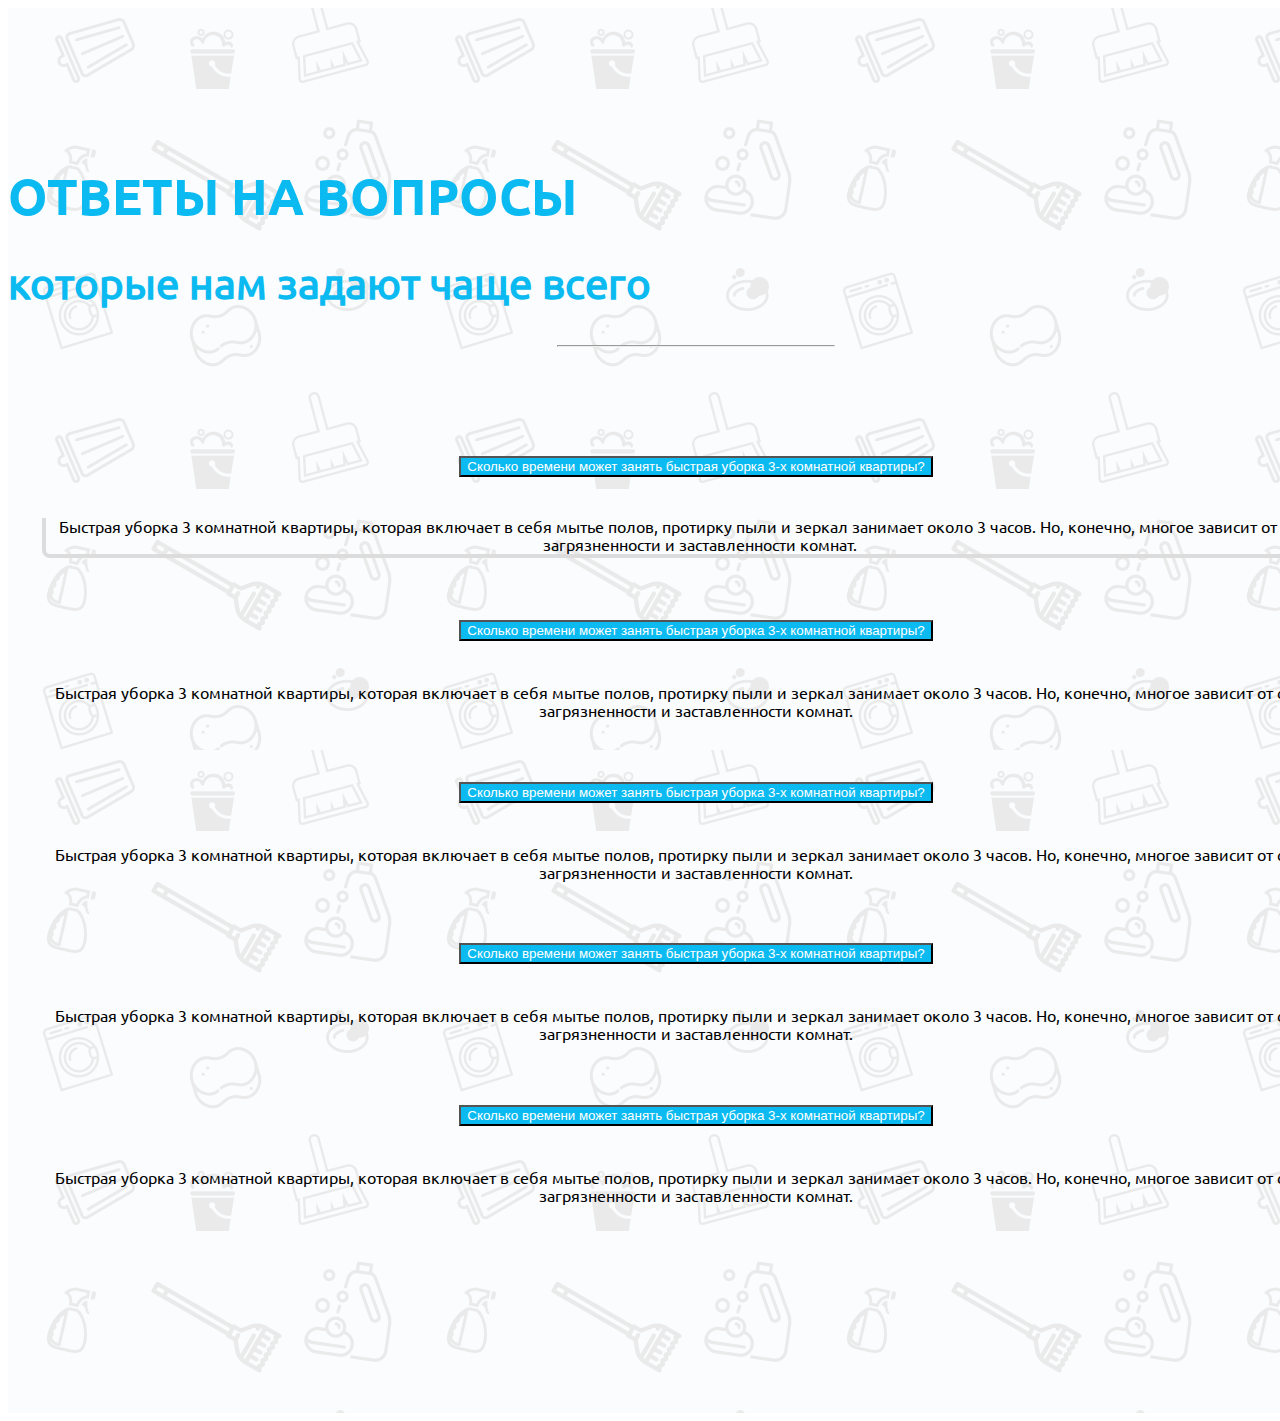
<file: accordeon/index.html>
<!doctype html>
<html lang="en">
  <head>
    <!-- Required meta tags -->
    <meta charset="utf-8">
    <meta name="viewport" content="width=device-width, initial-scale=1, shrink-to-fit=no">

    <!-- Bootstrap CSS -->
    <link rel="stylesheet" href="https://cdn.jsdelivr.net/npm/bootstrap@4.5.3/dist/css/bootstrap.min.css" integrity="sha384-TX8t27EcRE3e/ihU7zmQxVncDAy5uIKz4rEkgIXeMed4M0jlfIDPvg6uqKI2xXr2" crossorigin="anonymous">
    <link rel="stylesheet" href="css/style.css">

    <title>Ответы на вопросы</title>
  </head>
   <body>
    <div class="container">
     <div class="main">
     <h1 class="text-center">ответы на вопросы</h1>
     <h2 class="text-center">которые нам задают чаще всего</h2>
     <hr>
     <div class="accordion" id="accordionExample">
   <div class="card">
     <div class="card-header" id="headingOne">
       <h2 class="mb-0">
         <button class="btn btn-link btn-block text-center" type="button" data-toggle="collapse" data-target="#collapseOne" aria-expanded="true" aria-controls="collapseOne">
           Сколько времени может занять быстрая уборка 3-х комнатной квартиры?
         </button>
       </h2>
     </div>

     <div id="collapseOne" class="collapse show" aria-labelledby="headingOne" data-parent="#accordionExample">
       <div class="card-body text-center">
         Быстрая уборка 3 комнатной квартиры, которая включает в себя мытье полов, протирку пыли и зеркал занимает около 3 часов. Но, конечно, многое зависит от степени загрязненности и заставленности комнат.
       </div>
     </div>
   </div>
   <div class="card">
     <div class="card-header" id="headingTwo">
       <h2 class="mb-0">
         <button class="btn btn-link btn-block text-center collapsed" type="button" data-toggle="collapse" data-target="#collapseTwo" aria-expanded="false" aria-controls="collapseTwo">
           Сколько времени может занять быстрая уборка 3-х комнатной квартиры?
         </button>
       </h2>
     </div>
     <div id="collapseTwo" class="collapse" aria-labelledby="headingTwo" data-parent="#accordionExample">
       <div class="card-body text-center">
        Быстрая уборка 3 комнатной квартиры, которая включает в себя мытье полов, протирку пыли и зеркал занимает около 3 часов. Но, конечно, многое зависит от степени загрязненности и заставленности комнат.
       </div>
     </div>
   </div>
   <div class="card">
     <div class="card-header" id="headingThree">
       <h2 class="mb-0">
         <button class="btn btn-link btn-block text-center collapsed" type="button" data-toggle="collapse" data-target="#collapseThree" aria-expanded="false" aria-controls="collapseThree">
           Сколько времени может занять быстрая уборка 3-х комнатной квартиры?
         </button>
       </h2>
     </div>
     <div id="collapseThree" class="collapse" aria-labelledby="headingThree" data-parent="#accordionExample">
       <div class="card-body text-center">
         Быстрая уборка 3 комнатной квартиры, которая включает в себя мытье полов, протирку пыли и зеркал занимает около 3 часов. Но, конечно, многое зависит от степени загрязненности и заставленности комнат.
       </div>
     </div>
   </div>
   <div class="card">
     <div class="card-header" id="headingFour">
       <h2 class="mb-0">
         <button class="btn btn-link btn-block text-center collapsed" type="button" data-toggle="collapse" data-target="#collapseFour" aria-expanded="false" aria-controls="collapseFour">
           Сколько времени может занять быстрая уборка 3-х комнатной квартиры?
         </button>
       </h2>
     </div>
     <div id="collapseFour" class="collapse" aria-labelledby="headingFour" data-parent="#accordionExample">
       <div class="card-body text-center">
         Быстрая уборка 3 комнатной квартиры, которая включает в себя мытье полов, протирку пыли и зеркал занимает около 3 часов. Но, конечно, многое зависит от степени загрязненности и заставленности комнат.
       </div>
     </div>
   </div>
   <div class="card">
     <div class="card-header" id="headingFive">
       <h2 class="mb-0">
         <button class="btn btn-link btn-block text-center collapsed" type="button" data-toggle="collapse" data-target="#collapseFive" aria-expanded="false" aria-controls="collapseFive">
           Сколько времени может занять быстрая уборка 3-х комнатной квартиры?
         </button>
       </h2>
     </div>
     <div id="collapseFive" class="collapse" aria-labelledby="headingFive" data-parent="#accordionExample">
       <div class="card-body text-center">
         Быстрая уборка 3 комнатной квартиры, которая включает в себя мытье полов, протирку пыли и зеркал занимает около 3 часов. Но, конечно, многое зависит от степени загрязненности и заставленности комнат.
       </div>
     </div>
   </div>
 </div>
     </div>
     </div>

    <!-- Optional JavaScript; choose one of the two! -->

    <!-- Option 1: jQuery and Bootstrap Bundle (includes Popper) -->
    <script src="https://code.jquery.com/jquery-3.5.1.slim.min.js" integrity="sha384-DfXdz2htPH0lsSSs5nCTpuj/zy4C+OGpamoFVy38MVBnE+IbbVYUew+OrCXaRkfj" crossorigin="anonymous"></script>
    <script src="https://cdn.jsdelivr.net/npm/bootstrap@4.5.3/dist/js/bootstrap.bundle.min.js" integrity="sha384-ho+j7jyWK8fNQe+A12Hb8AhRq26LrZ/JpcUGGOn+Y7RsweNrtN/tE3MoK7ZeZDyx" crossorigin="anonymous"></script>

    <!-- Option 2: jQuery, Popper.js, and Bootstrap JS
    <script src="https://code.jquery.com/jquery-3.5.1.slim.min.js" integrity="sha384-DfXdz2htPH0lsSSs5nCTpuj/zy4C+OGpamoFVy38MVBnE+IbbVYUew+OrCXaRkfj" crossorigin="anonymous"></script>
    <script src="https://cdn.jsdelivr.net/npm/popper.js@1.16.1/dist/umd/popper.min.js" integrity="sha384-9/reFTGAW83EW2RDu2S0VKaIzap3H66lZH81PoYlFhbGU+6BZp6G7niu735Sk7lN" crossorigin="anonymous"></script>
    <script src="https://cdn.jsdelivr.net/npm/bootstrap@4.5.3/dist/js/bootstrap.min.js" integrity="sha384-w1Q4orYjBQndcko6MimVbzY0tgp4pWB4lZ7lr30WKz0vr/aWKhXdBNmNb5D92v7s" crossorigin="anonymous"></script>
    -->
  </body>
</html>
</file>
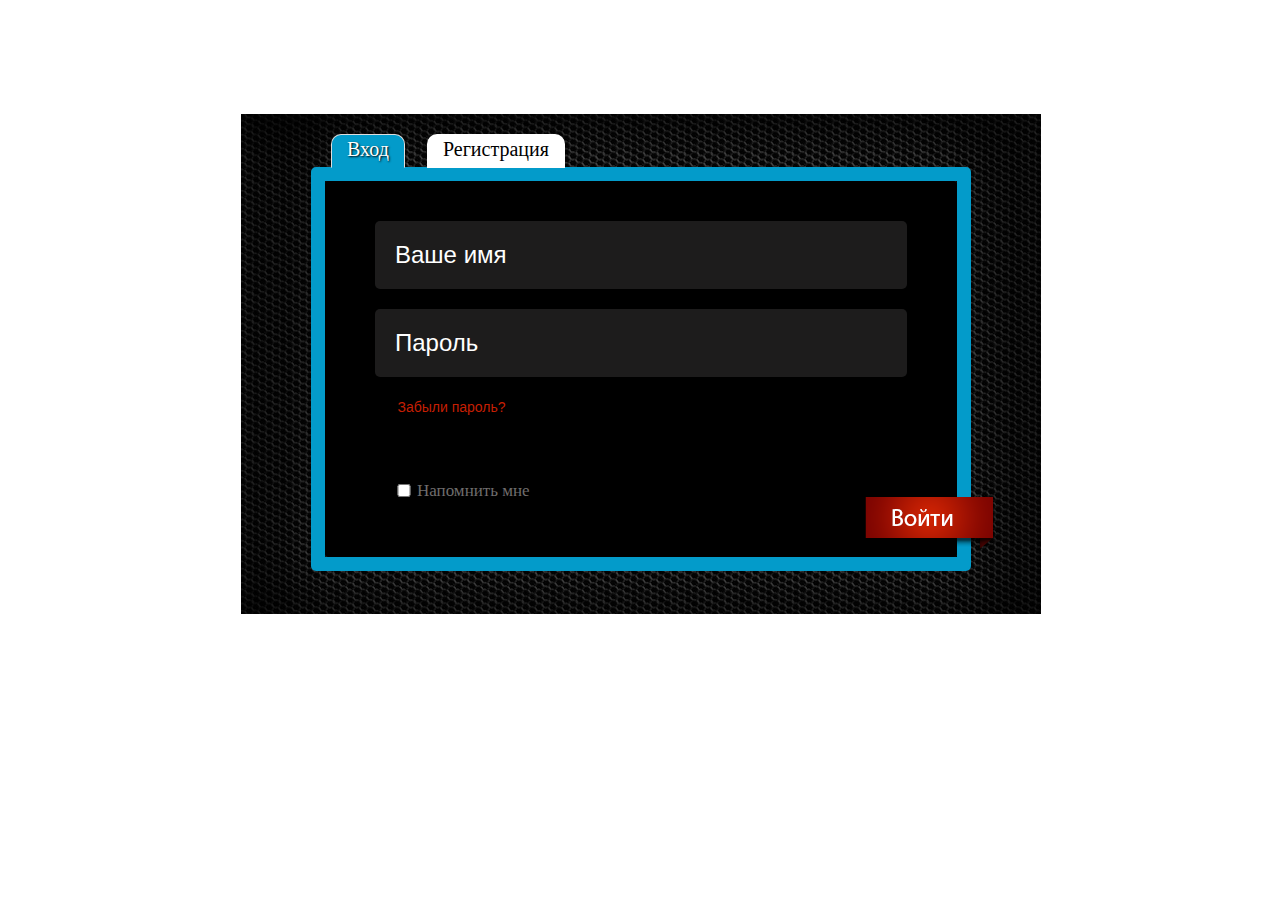
<file: bstab/index.html>
<!DOCTYPE html>
<html lang="ru">
  <head>
    <meta charset="utf-8">
    <meta http-equiv="X-UA-Compatible" content="IE=edge">
    <meta name="viewport" content="width=device-width, initial-scale=1">
    <!-- The above 3 meta tags *must* come first in the head; any other head content must come *after* these tags -->
    <title>Регистрация</title>

    <!-- Bootstrap -->
    <link rel="stylesheet" href="https://maxcdn.bootstrapcdn.com/bootstrap/3.3.7/css/bootstrap.min.css" integrity="sha384-BVYiiSIFeK1dGmJRAkycuHAHRg32OmUcww7on3RYdg4Va+PmSTsz/K68vbdEjh4u" crossorigin="anonymous">
    <link rel="stylesheet" href="https://cdnjs.cloudflare.com/ajax/libs/animate.css/4.1.1/animate.min.css"/>
    <link rel="stylesheet" href="css/style.css">

    <!-- HTML5 shim and Respond.js for IE8 support of HTML5 elements and media queries -->
    <!-- WARNING: Respond.js doesn't work if you view the page via file:// -->
    <!--[if lt IE 9]>
      <script src="https://oss.maxcdn.com/html5shiv/3.7.3/html5shiv.min.js"></script>
      <script src="https://oss.maxcdn.com/respond/1.4.2/respond.min.js"></script>
    <![endif]-->
  </head>
  <body>
        <div class="container">
            <div class="main" >
          <!-- Nav tabs -->
          <ul class="nav nav-tabs" role="tablist">
            <li role="presentation" class="active"><a href="#home" aria-controls="home" role="tab" data-toggle="tab">Вход</a></li>
            <li role="presentation"><a href="#profile" aria-controls="profile" role="tab" data-toggle="tab">Регистрация</a></li>
          </ul>

          <!-- Tab panes -->
          <div class="tab-content">

              <div role="tabpanel" class="tab-pane active" id="home">
                <div class="main-form text-center">
                                <form action="#">
                                    <input class="main-form-input" type="text" placeholder="Ваше имя">
                                    <input class="main-form-input" type="password" placeholder="Пароль">
                                    <a href="#">Забыли пароль?</a>
                                    <input  type="checkbox" name="mem" value="yes">
                                    <p>Напомнить мне</p>
                                    <a class="entry" href="#"><img class="animate__animated animate__heartBeat" src="img/ribbon.png" alt=""></a>
                                </form>

                </div>
              </div>

            <div role="tabpanel" class="tab-pane" id="profile">Lorem ipsum dolor sit amet consectetur adipisicing elit. Fugiat veritatis, sapiente? Ipsam porro iste architecto doloribus ab fugit reiciendis rem, magnam in molestiae, adipisci commodi corrupti sapiente, voluptas aut voluptate accusamus ea tempore? Earum, nobis a, porro repellendus, eos culpa fugit at reiciendis possimus enim, unde qui doloribus assumenda provident!</div>

          </div>
        </div>
    </div>
    <!--Библиотека WOW.js-->
    <script src="js/wow.min.js"></script>
    <script>new WOW().init();</script>
    <!-- jQuery (necessary for Bootstrap's JavaScript plugins) -->
    <script src="https://ajax.googleapis.com/ajax/libs/jquery/1.12.4/jquery.min.js"></script>
    <!-- Include all compiled plugins (below), or include individual files as needed -->
    <script src="https://maxcdn.bootstrapcdn.com/bootstrap/3.3.7/js/bootstrap.min.js" integrity="sha384-Tc5IQib027qvyjSMfHjOMaLkfuWVxZxUPnCJA7l2mCWNIpG9mGCD8wGNIcPD7Txa" crossorigin="anonymous"></script>
  </body>
</html>
</file>
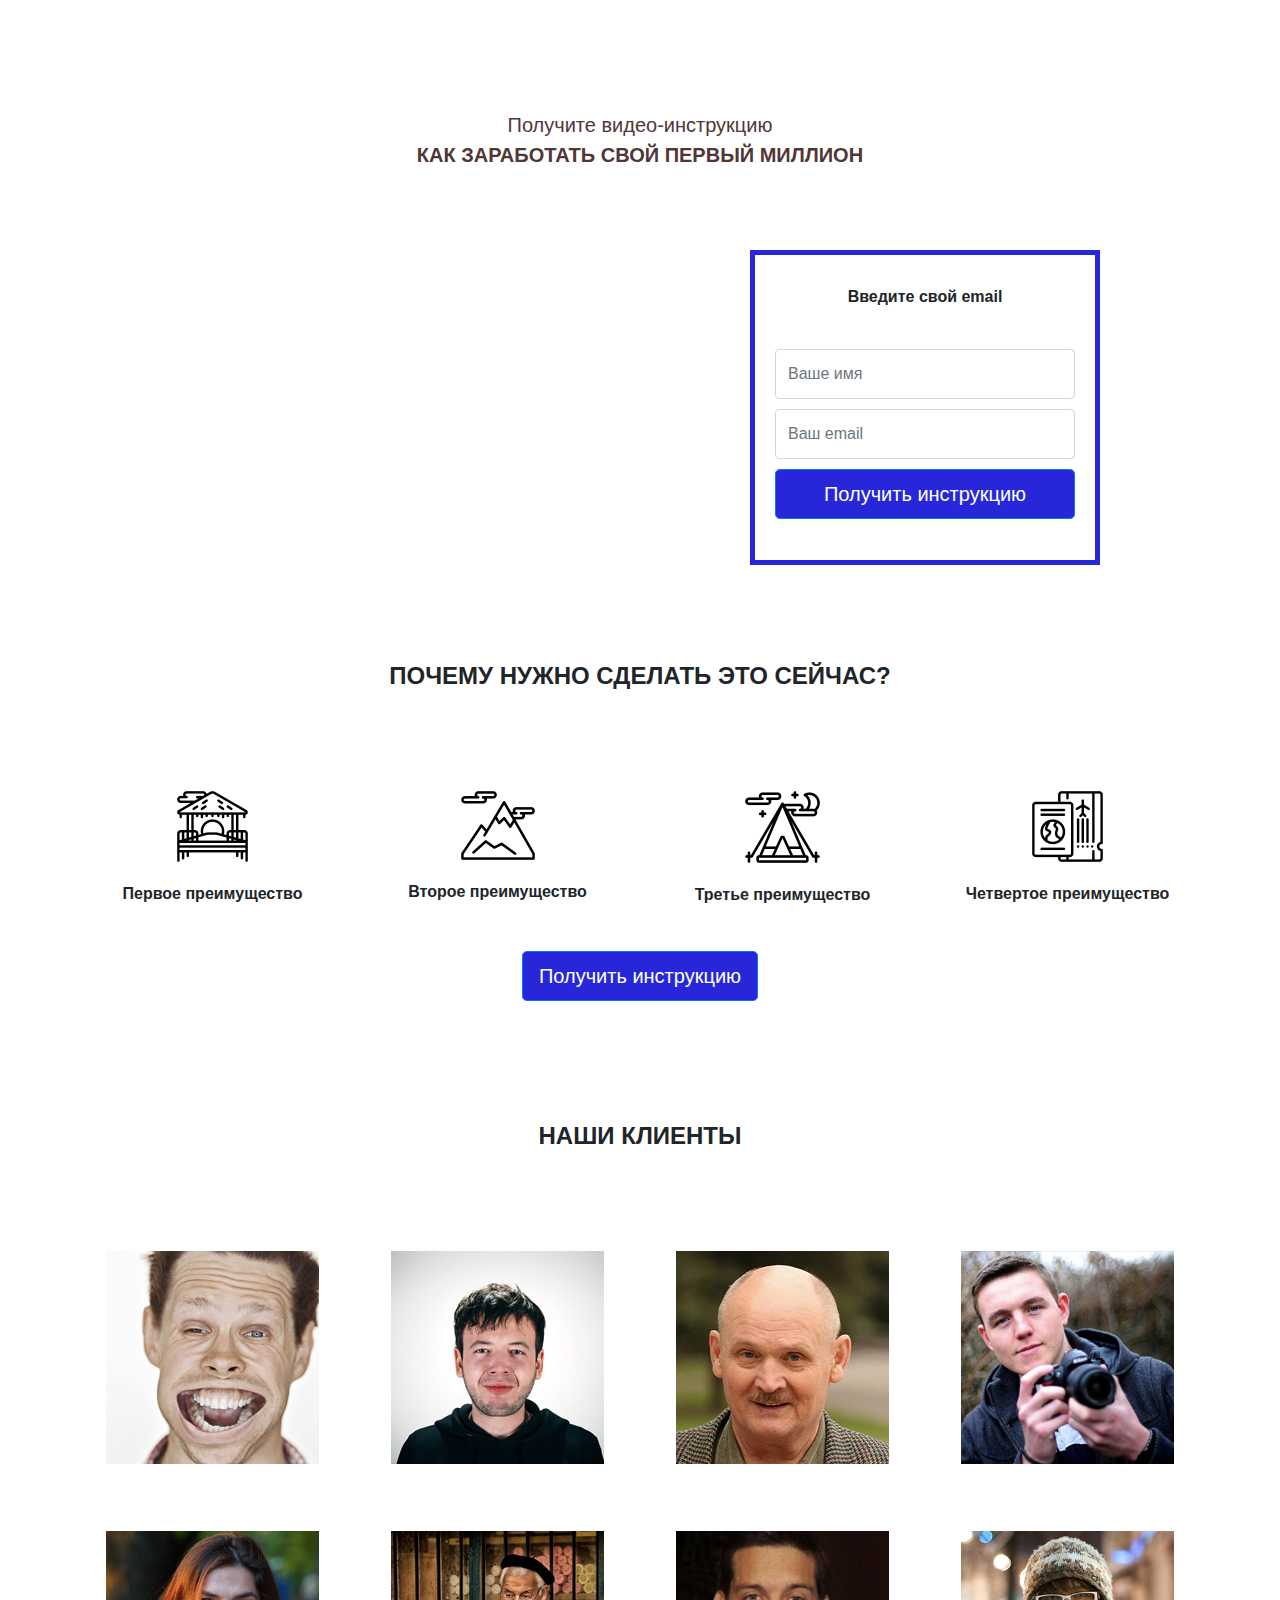
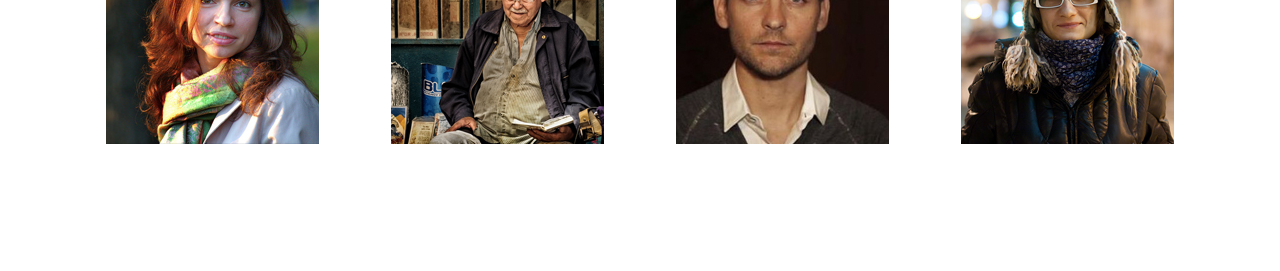
<file: firstsite/index.html>
<!DOCTYPE html>
<html lang="en">
<head>
	<meta charset="UTF-8">
	<meta name="viewport" content="width=device-width, initial-scale=1.0">
	<title>Document</title>
	<link rel="stylesheet" href="css/bootstrap.css">
	<link rel="stylesheet" href="css/style.css">
</head>
<body>
<div class="section">
	<div class="container">
		<!-- Firsr row header -->
		<div class="row">
					<div class="col-lg-6 offset-lg-3">
							<h1 class="header text-center">
							<span>Получите видео-инструкцию</span>
							<strong class="text-uppercase">Как заработать свой первый миллион</strong>
							</h1>
						</div>
					</div>
		
		<div class="row">
			<div class="col-lg-6 offset-lg-1 col-md8 offset-md-2">
				<div class="video">
					<iframe width="100%" height="315" src="https://www.youtube.com/embed/Q3qLA1GT6tA" frameborder="0" allow="accelerometer; autoplay; clipboard-write; encrypted-media; gyroscope; picture-in-picture" allowfullscreen></iframe>
				</div>
			</div>
			<div class="col-lg-4 offset-lg-0 col-md-8 offset-md-2 col-md-6">
				<div class="form">
					<p class="form-header text-center">Введите свой email</p>
					<form action="#">
						<input type="text" class="form-control input-lg" placeholder="Ваше имя">
						<input type="email" class="form-control input-lg" id="exampleInputEmail1" aria-describedby="emailHelp" placeholder="Ваш email">
						<button class="btn btn-primary btn-block btn-lg form-btn">Получить инструкцию</button>
					</form>
				</div>
			</div>
		</div>
	</div>
	</div>

	<div class="section">
		<div class="container">
			<div class="row">
			<div class="col-lg-12 col-xs-12 col-cm-12">
				<h2 class="section-header text-uppercase text-center">Почему нужно сделать это сейчас?</h2>
			</div>
		</div>
		<!-- feature -->
		<div class="feature text-center">
			<div class="row">
			<div class="col-lg-3 col-md-6">
					<div class="feature-box">
						<img src="img/01.png" alt="Первое преимущество">
						<p>Первое преимущество</p>
					</div>
				</div>
				<div class="col-lg-3 col-md-6">
					<div class="feature-box">
						<img src="img/02.png" alt="Второе преимущество">
						<p>Второе преимущество</p>
					</div>
				</div>
				<div class="col-lg-3 col-md-6">
					<div class="feature-box">
						<img src="img/03.png" alt="Третье преимущество">
						<p>Третье преимущество</p>
					</div>
				</div>
				<div class="col-lg-3 col-md-6">
					<div class="feature-box">
						<img src="img/04.png" alt="Четвертое преимущество">
						<p>Четвертое преимущество</p>
					</div>
				</div>	
			</div>
			<button class="btn btn-primary  btn-lg form-btn center-block">Получить инструкцию</button>
		</div>
		</div>
	</div>


<div class="clients">
<div class="section">
		<div class="container">
			<div class="row">
			<div class="col-lg-12 col-xs-12 col-cm-12">
				<h2 class="section-header text-uppercase text-center">Наши клиенты</h2>
			</div>
		</div>
		<!-- clients -->
		<div class="feature text-center">
			<div class="row">
			<div class="col-lg-3 col-md-6">
					<div class="feature-box">
						<img src="img/1.jpg" alt="Первый">
					</div>

				</div>
				<div class="col-lg-3 col-md-6">
					<div class="feature-box">
						<img src="img/2.jpg" alt="Второй">
					</div>

				</div>
				<div class="col-lg-3 col-md-6">
					<div class="feature-box">
						<img src="img/3.jpg" alt="Третий">	
					</div>

				</div>
				<div class="col-lg-3 col-md-6">
					<div class="feature-box">
						<img src="img/4.jpg" alt="Четвертый">	
					</div>
				</div>	
			</div>
			
		</div>
		</div>
	</div>

	<div class="section">
		<div class="container">

		<!-- clients2 -->
		<div class="feature text-center">
			<div class="row">
			<div class="col-lg-3 col-md-6">
					<div class="feature-box">
						<img src="img/5.jpg" alt="Пятый">
					</div>
					
				</div>
				<div class="col-lg-3 col-md-6">
					<div class="feature-box">
						<img src="img/6.jpg" alt="Шестой">
					</div>

				</div>
				<div class="col-lg-3 col-md-6">
					<div class="feature-box">
						<img src="img/7.jpg" alt="Седьмой">	
					</div>

				</div>
				<div class="col-lg-3 col-md-6">
					<div class="feature-box">
						<img src="img/8.jpg" alt="Восьмой">	
					</div>
				</div>	
			</div>
			
		</div>
		</div>
	</div>
	</div>


<div class="footer"></div>

</body>
</html>
</file>
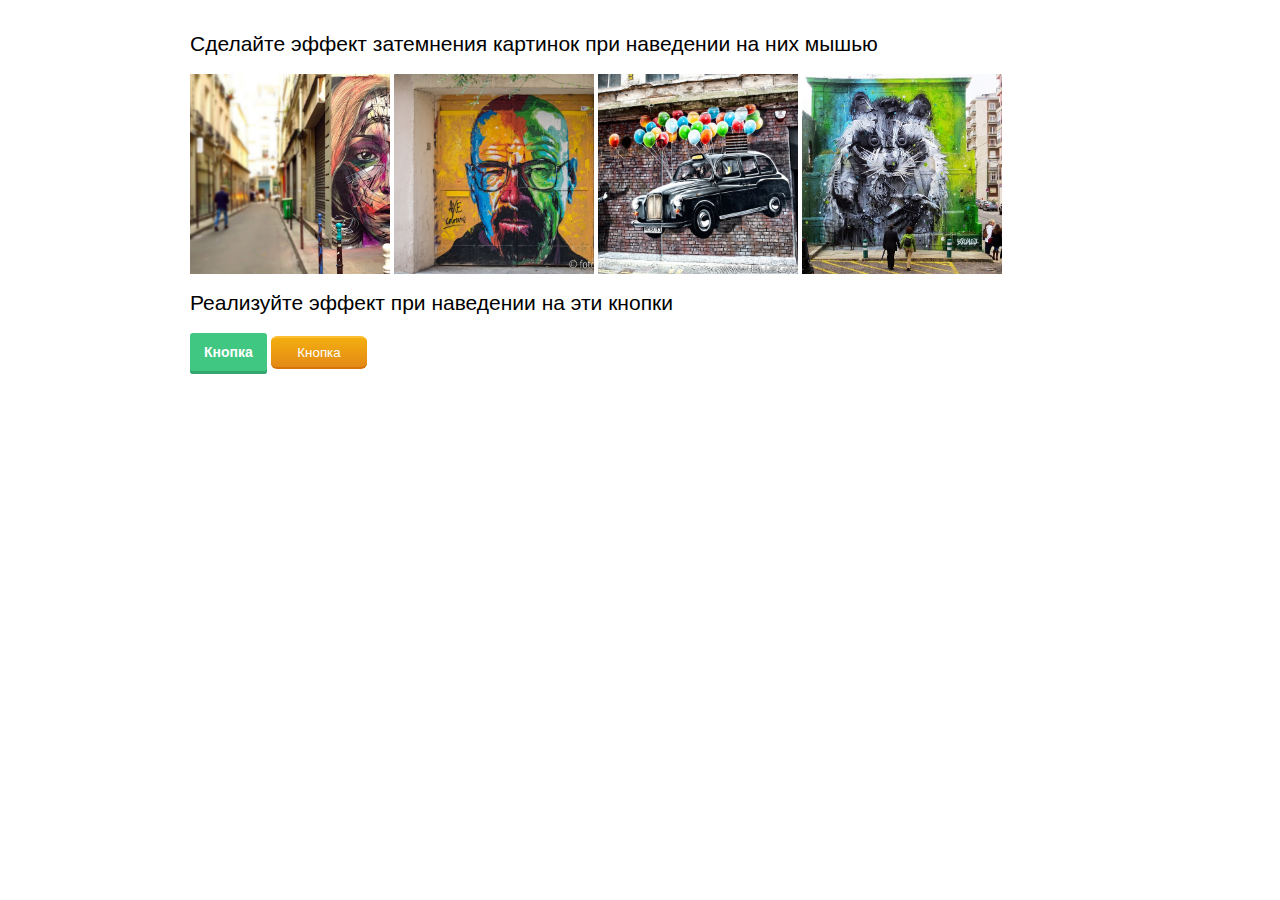
<file: hover/index.html>
<!DOCTYPE html>
<html lang="en">
<head>
	<meta charset="UTF-8">
	<title>Задание к 15 уроку</title>
	<link rel="stylesheet" href="css/style.css">
</head>
<body>
		
		<div class="container">

			<section id="one">
				<h2>Сделайте эффект затемнения картинок при наведении на них мышью</h2>
				<div class="image image-one"></div>
				<div class="image image-two"></div>
				<div class="image image-three"></div>
				<div class="image image-four"></div>
			</section>	

			<section id="two">
				<h2>Реализуйте эффект при наведении на эти кнопки</h2>
				<button class="button button-one">Кнопка</button>
				<button class="button button-two">Кнопка</button>
			</section>
			
		</div>

</body>
</html>
</file>
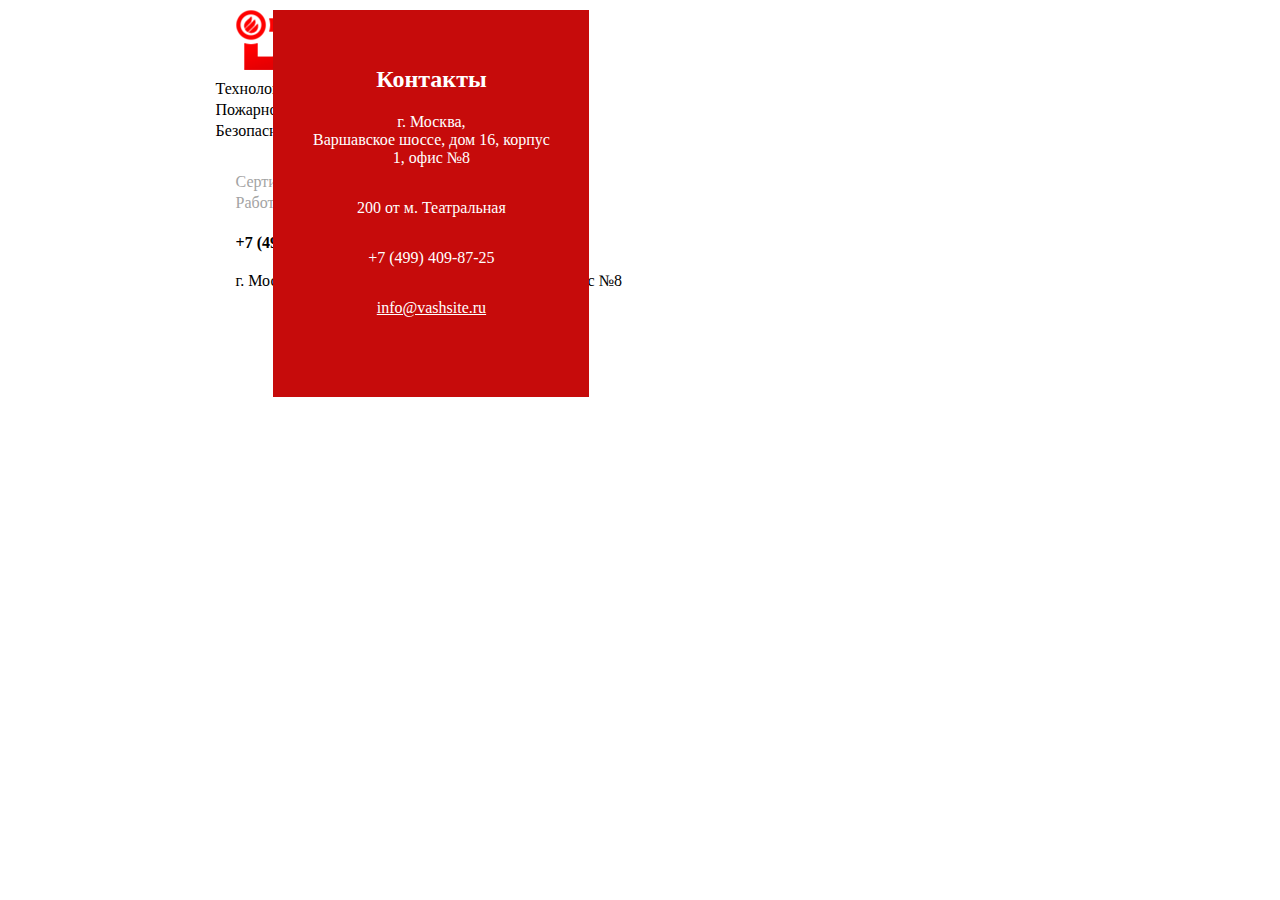
<file: map22/index.html>
<!doctype html>
<html lang="en">
  <head>
    <!-- Required meta tags -->
    <meta charset="utf-8">
    <meta name="viewport" content="width=device-width, initial-scale=1, shrink-to-fit=no">

    <!-- Bootstrap CSS -->
    <link rel="stylesheet" href="https://cdn.jsdelivr.net/npm/bootstrap@4.5.3/dist/css/bootstrap.min.css" integrity="sha384-TX8t27EcRE3e/ihU7zmQxVncDAy5uIKz4rEkgIXeMed4M0jlfIDPvg6uqKI2xXr2" crossorigin="anonymous">
    <link rel="stylesheet" href="css/style.css">

    <title>Map</title>
    <script src="https://api-maps.yandex.ru/2.1/?apikey=9e518aa1-c0e5-4360-92e3-f706c3b4b36b&lang=ru_RU" type="text/javascript"></script>
  </head>
  <body>
    <section class="map">
        <script type="text/javascript" charset="utf-8" async src="https://api-maps.yandex.ru/services/constructor/1.0/js/?um=constructor%3A0b83df8cd19fc3e72d4d8e77d99e0d4e8a24ccc2f4d3621a287626b71ba04696&amp;width=100%&amp;height=430&amp;lang=ru_RU&amp;scroll=false"></script>

        <div class="contacts">
                <h2>Контакты</h2>
                <p>г. Москва,<br>Варшавское шоссе, дом 16, корпус 1, офис №8</p>
                <p>200 от м. Театральная</p>
                <p>+7 (499) 409-87-25</p>
                <a href="#" type="email">info@vashsite.ru</a>
        </div>
        
    	
    </section>
    <footer>
        <div class="container">
            <div class="row">
                <div class="col-md-1">
                    <img src="img/logo.png" alt="">
                </div>
                <div class="col-md-1 first">
                    <p>Технологии <br>Пожарной<br> Безопасности</p>
                </div>
                <div class="col-md-4 col-md-offset-1 second  text-center">
                    <p>Сертификация пожарной безопасности</p>
                    <p>Работаем по России и странам СНГ</p>
                </div>
                <div class="col-md-3 col-md-offset-1 text-right third">
                    <h4>+7 (499) 409-87-25 </h4>
                    <p>г. Москва, Варшавское шоссе,дом 16, корпус 1, офис №8</p>
                </div>
            </div>
        </div>
    </footer>

    <!-- Optional JavaScript; choose one of the two! -->

    <!-- Option 1: jQuery and Bootstrap Bundle (includes Popper) -->
    <script src="https://code.jquery.com/jquery-3.5.1.slim.min.js" integrity="sha384-DfXdz2htPH0lsSSs5nCTpuj/zy4C+OGpamoFVy38MVBnE+IbbVYUew+OrCXaRkfj" crossorigin="anonymous"></script>
    <script src="https://cdn.jsdelivr.net/npm/bootstrap@4.5.3/dist/js/bootstrap.bundle.min.js" integrity="sha384-ho+j7jyWK8fNQe+A12Hb8AhRq26LrZ/JpcUGGOn+Y7RsweNrtN/tE3MoK7ZeZDyx" crossorigin="anonymous"></script>

    <!-- Option 2: jQuery, Popper.js, and Bootstrap JS
    <script src="https://code.jquery.com/jquery-3.5.1.slim.min.js" integrity="sha384-DfXdz2htPH0lsSSs5nCTpuj/zy4C+OGpamoFVy38MVBnE+IbbVYUew+OrCXaRkfj" crossorigin="anonymous"></script>
    <script src="https://cdn.jsdelivr.net/npm/popper.js@1.16.1/dist/umd/popper.min.js" integrity="sha384-9/reFTGAW83EW2RDu2S0VKaIzap3H66lZH81PoYlFhbGU+6BZp6G7niu735Sk7lN" crossorigin="anonymous"></script>
    <script src="https://cdn.jsdelivr.net/npm/bootstrap@4.5.3/dist/js/bootstrap.min.js" integrity="sha384-w1Q4orYjBQndcko6MimVbzY0tgp4pWB4lZ7lr30WKz0vr/aWKhXdBNmNb5D92v7s" crossorigin="anonymous"></script>
    -->
  </body>
</html>
</file>
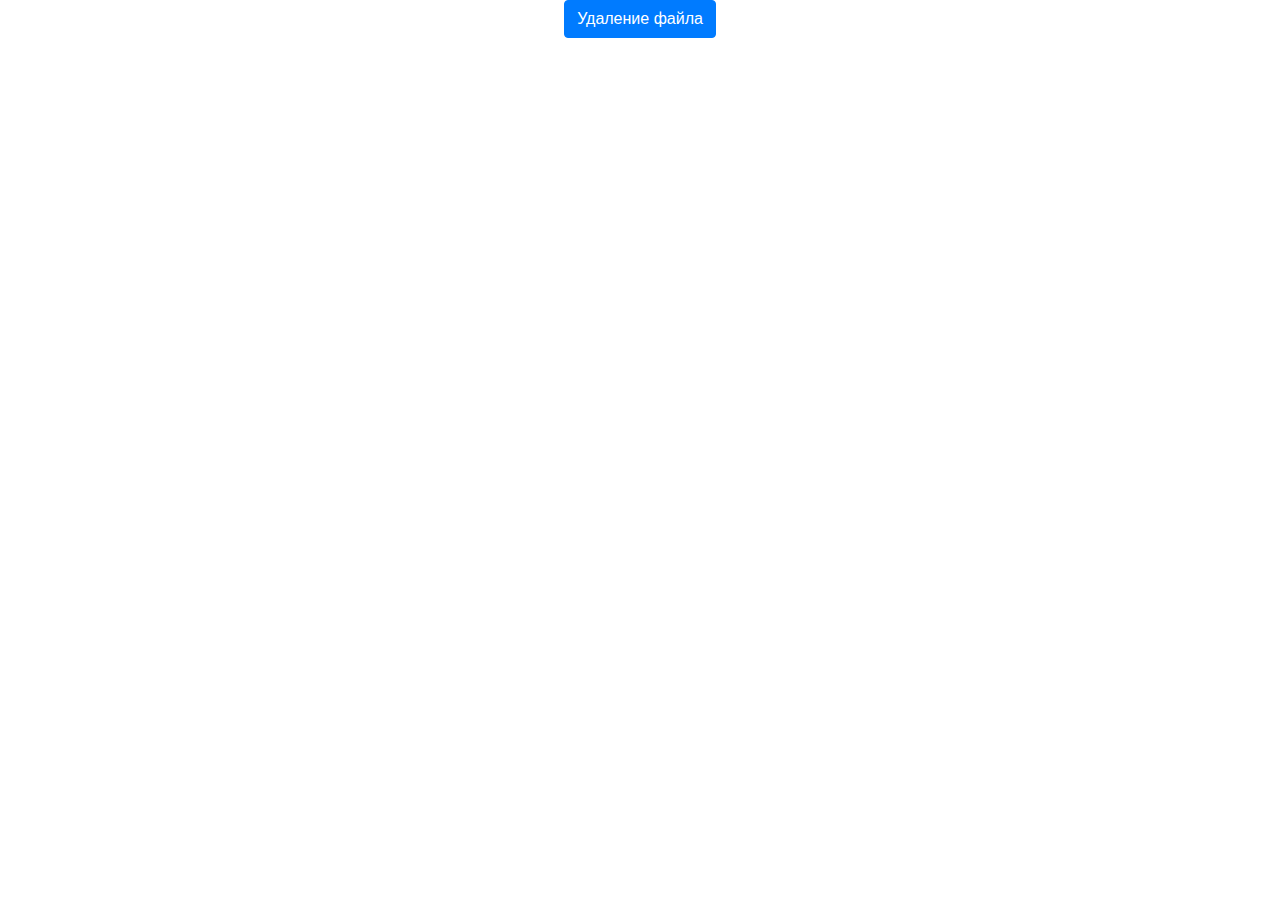
<file: modalwindow/index.html>
<!DOCTYPE html>
<html lang="en">
<head>
	<meta charset="UTF-8">
	<meta name="viewport" content="width=device-width, initial-scale=1.0">
	<title>Modal</title>
	<link rel="stylesheet" href="https://stackpath.bootstrapcdn.com/bootstrap/4.5.2/css/bootstrap.min.css">
	<link rel="stylesheet" href="css/style.css">
</head>
<body>
	<div class="start">
		<button type="button" class="btn btn-primary" data-toggle="modal" data-target="#my-modal">
		  Удаление файла
		</button>
	</div>
	

<div class="modal" id="my-modal">

  <div class="modal-dialog">

    <div class="modal-content">

      <div class="modal-header">

        <h2 class="modal-title">Удаление файла</h2>
        <button type="button" class="close" data-dismiss="modal" aria-label="Close">
          <span aria-hidden="true">&times;</span>
        </button>
      </div>

      <div class="modal-body">
        <h3>Вы действительно хотитие удалить файл?</h3>
      </div>

      <div class="modal-footer">
        <button type="button" class="btn btn-secondary" data-dismiss="modal">Да</button>
        <button type="button" class="btn btn-primary">Нет</button>
      </div>

    </div>
  </div>
</div>

<script src="https://code.jquery.com/jquery-1.12.4.min.js"></script>
<script src="https://stackpath.bootstrapcdn.com/bootstrap/4.5.2/js/bootstrap.min.js"></script>
</body>
</html>
</file>
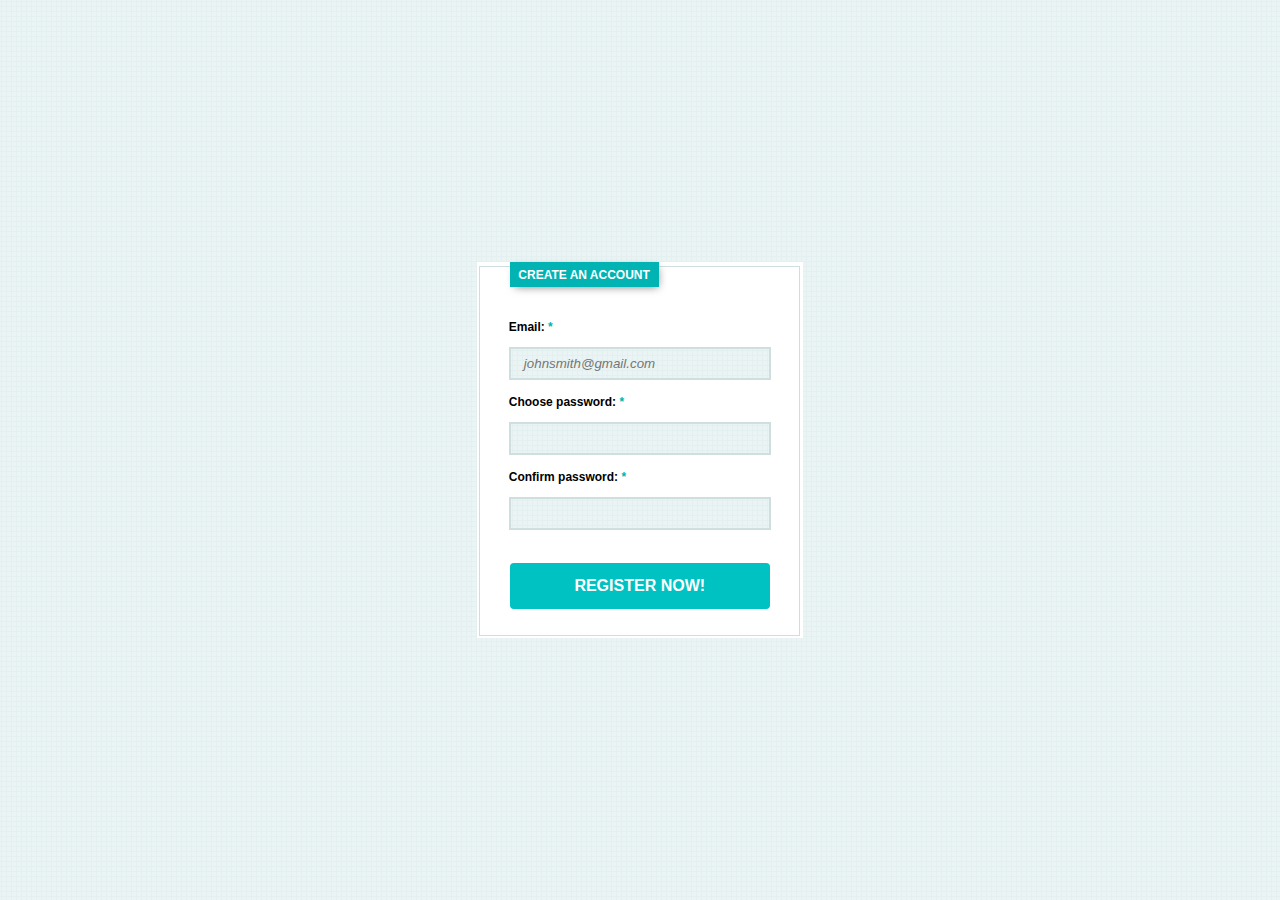
<file: PerfectPixel/index.html>
<!DOCTYPE html>
<html lang="en">
<head>
	<meta charset="UTF-8">
	<meta name="viewport" content="width=device-width, initial-scale=1.0">
	<title>Document</title>
	<link rel="stylesheet" href="style.css">
</head>
<body>

	<div class="form">
		
		<form action="#">
					<div class = "main">
					<button class="top">create an account</button>
					<p>Email:<span> *</span></p>
					<input type="email" placeholder="   johnsmith@gmail.com">
					<p>Choose password:<span> *</span></p>
					<input type="text">
					<p>Confirm password:<span> *</span></p>
					<input type="text">
					<button class="bottom">register now!</button>
				</div>
		</form>

	</div>
</body>
</html>
</file>
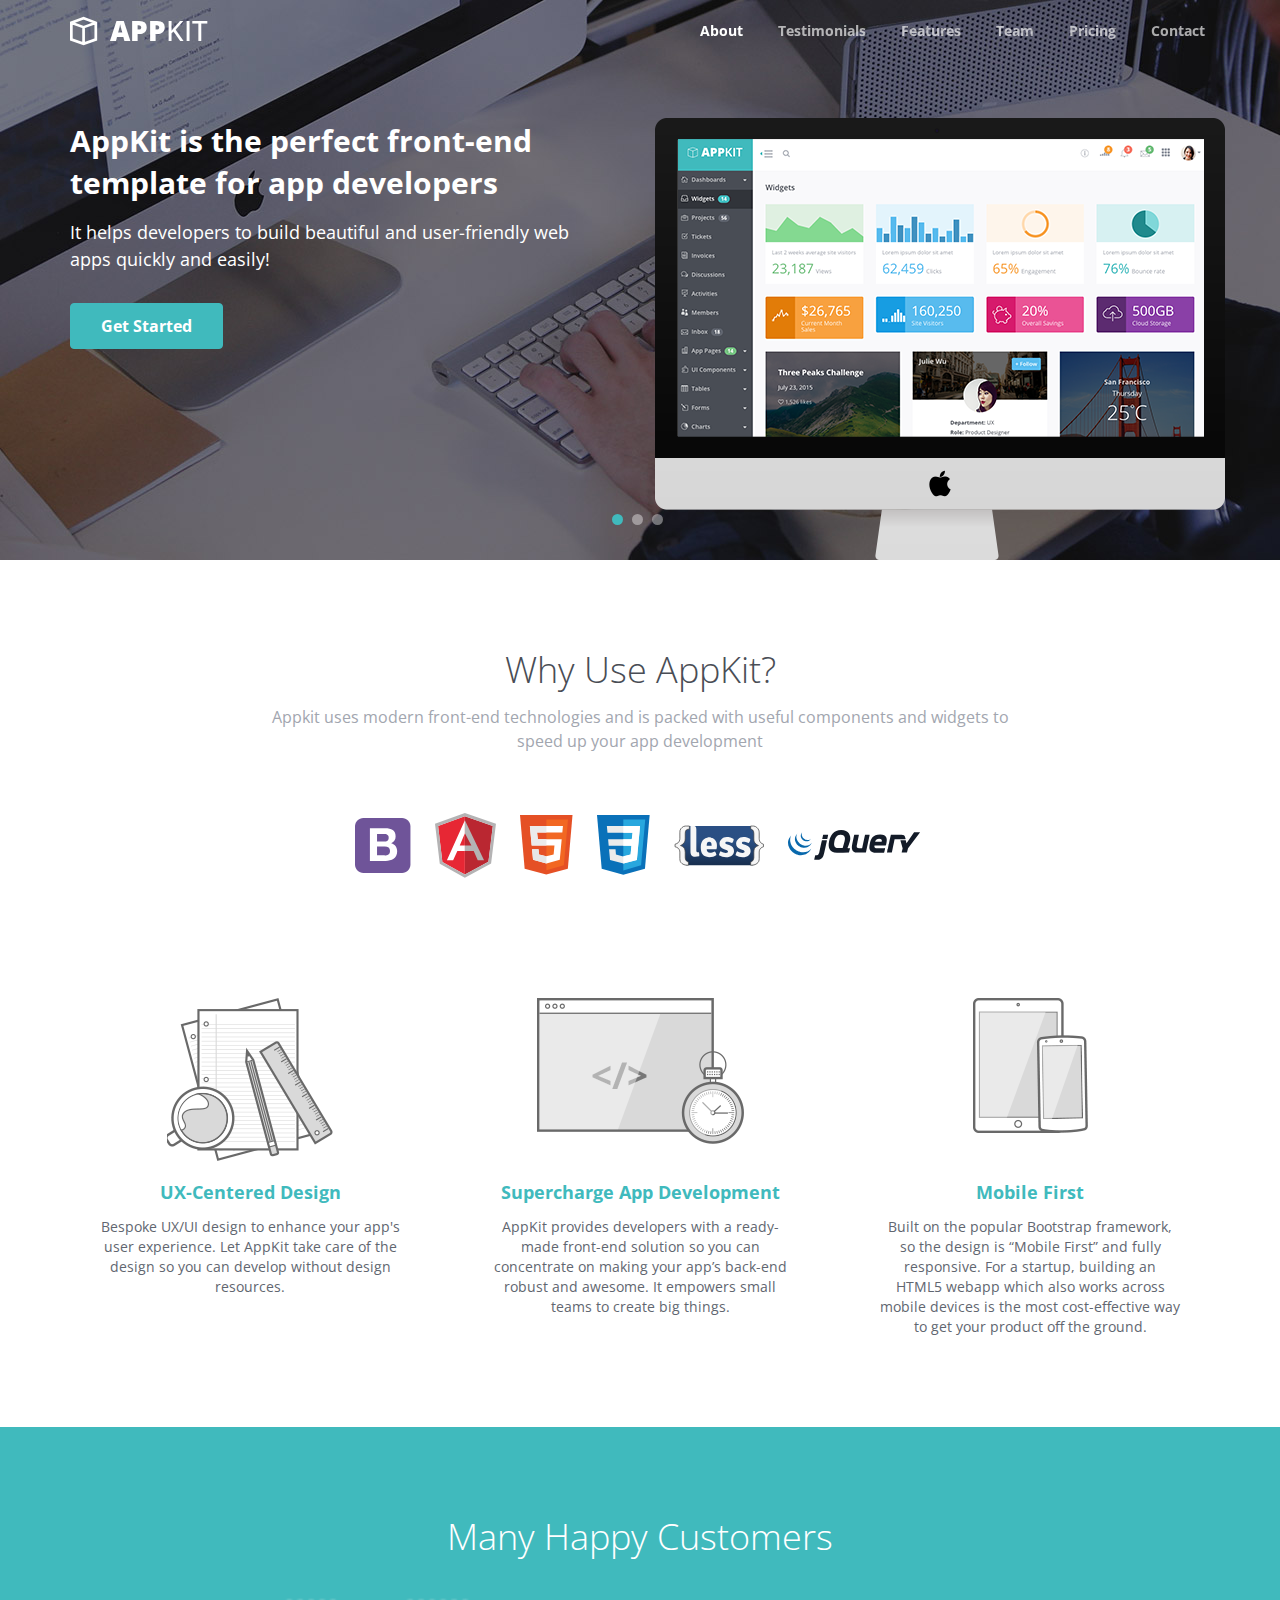
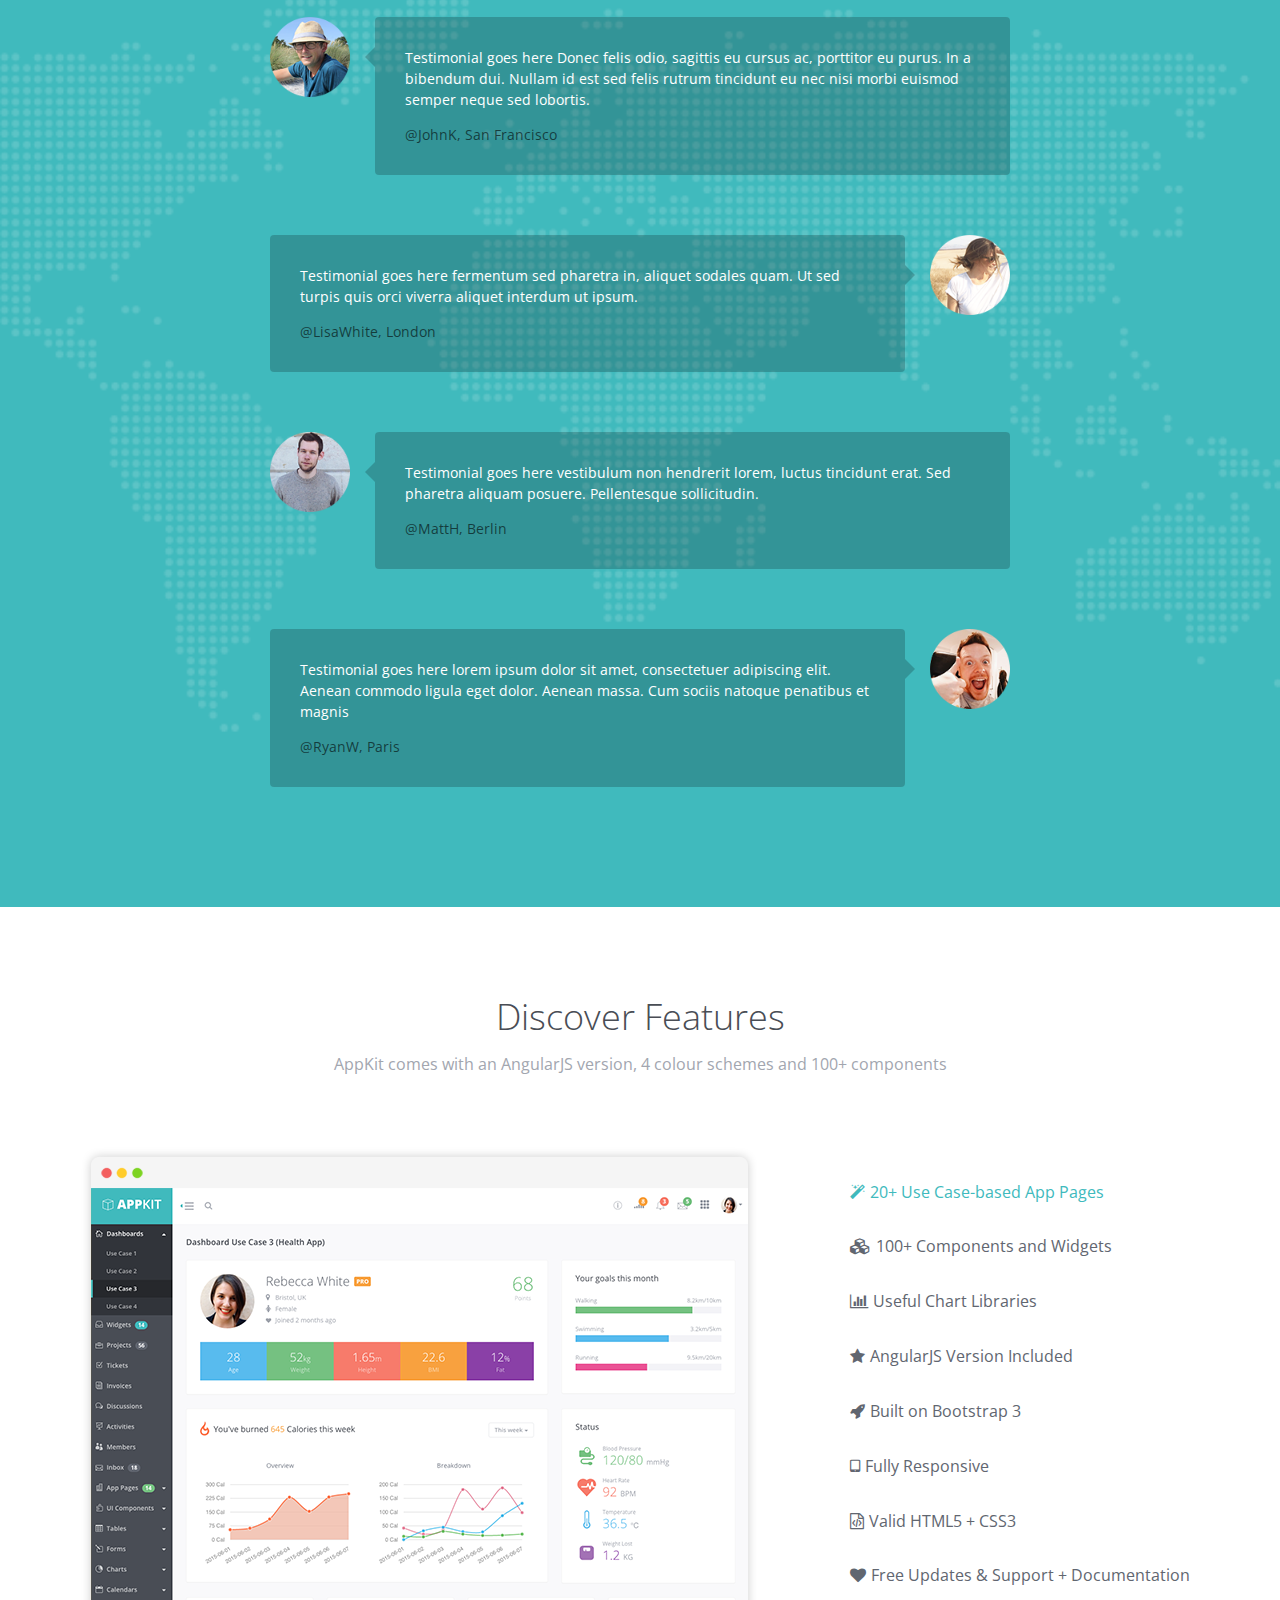
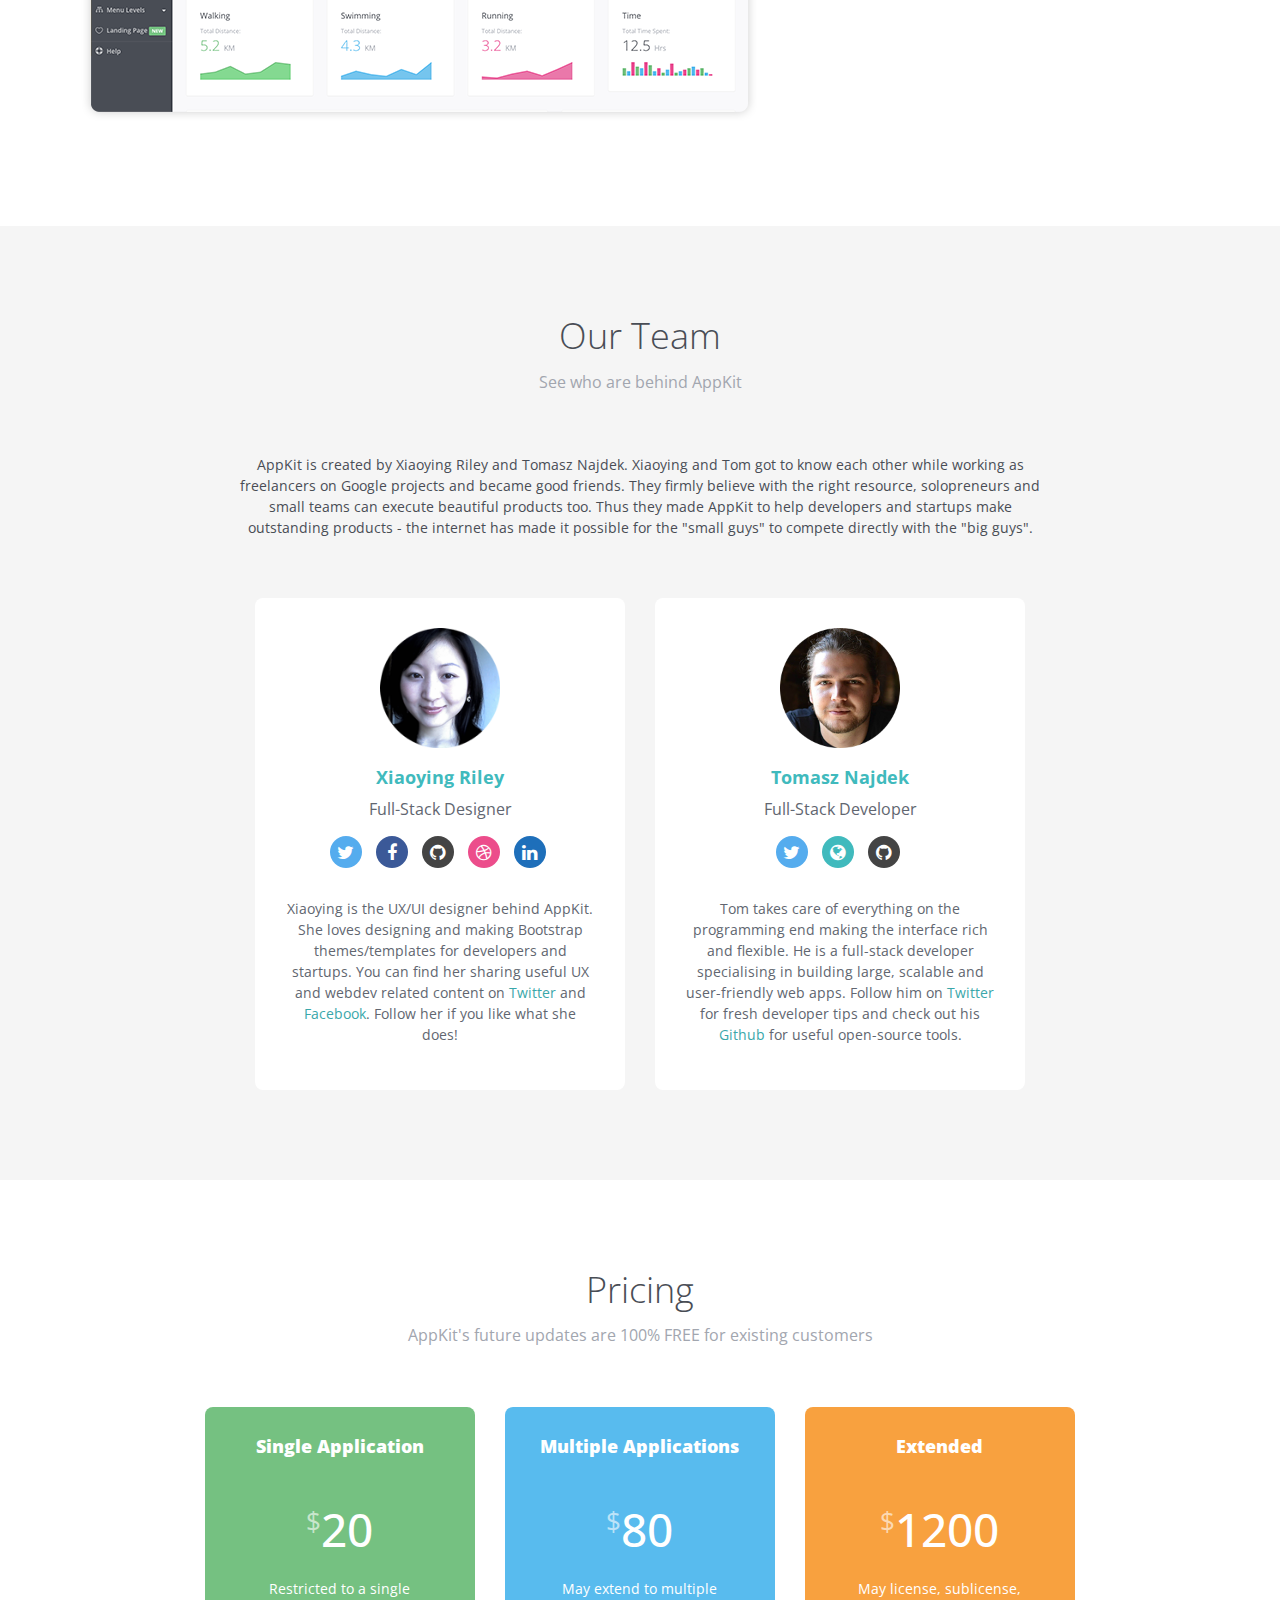
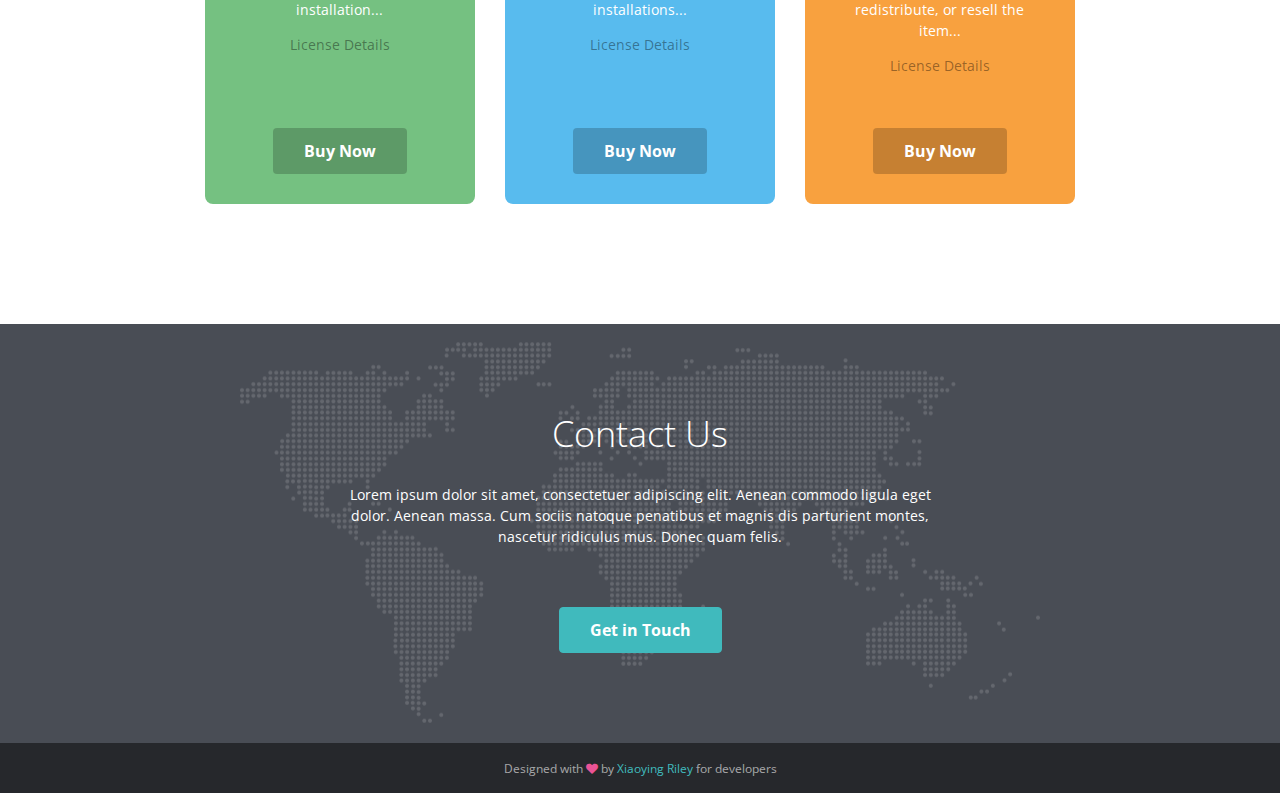
<file: Responsive/index.html>
<!DOCTYPE html>
<!--[if IE 8]> <html lang="en" class="ie8"> <![endif]-->  
<!--[if IE 9]> <html lang="en" class="ie9"> <![endif]-->  
<!--[if !IE]><!--> <html lang="en"> <!--<![endif]-->  
<head>
    <title>Responsive website template for developers</title>
    <!-- Meta -->
    <meta charset="utf-8">
    <meta http-equiv="X-UA-Compatible" content="IE=edge">
    <meta name="viewport" content="width=device-width, initial-scale=1.0">
    <meta name="description" content="Responsive HTML5 website landing page for developers and startups">
    <meta name="author" content="Xiaoying Riley at 3rd Wave Media">    
    <link rel="shortcut icon" href="favicon.ico">  
    <link href='http://fonts.googleapis.com/css?family=Open+Sans:300italic,400italic,600italic,700italic,800italic,400,300,600,700,800' rel='stylesheet' type='text/css'>
    <!-- Global CSS -->
    <link rel="stylesheet" href="assets/plugins/bootstrap/css/bootstrap.min.css">   
    <!-- Plugins CSS -->
    <link rel="stylesheet" href="assets/plugins/font-awesome/css/font-awesome.css">
    <!-- Theme CSS -->  
    <link id="theme-style" rel="stylesheet" href="assets/css/styles.css">
    <!-- HTML5 shim and Respond.js for IE8 support of HTML5 elements and media queries -->
    <!--[if lt IE 9]>
      <script src="https://oss.maxcdn.com/html5shiv/3.7.2/html5shiv.min.js"></script>
      <script src="https://oss.maxcdn.com/respond/1.4.2/respond.min.js"></script>
    <![endif]-->
    
</head> 

<body>
    <!-- ******HEADER****** --> 
    <header id="header" class="header">  
        <div class="container">       
            <h1 class="logo">
                <a class="scrollto" href="#hero">
                    <span class="logo-icon-wrapper"><img class="logo-icon" src="assets/images/logo-icon.svg" alt="icon"></span>
                    <span class="text"><span class="highlight">APP</span>KIT</span></a>
            </h1><!--//logo-->
            <nav class="main-nav navbar-right" role="navigation">
                <div class="navbar-header">
                    <button class="navbar-toggle" type="button" data-toggle="collapse" data-target="#navbar-collapse">
                        <span class="sr-only">Toggle navigation</span>
                        <span class="icon-bar"></span>
                        <span class="icon-bar"></span>
                        <span class="icon-bar"></span>
                    </button><!--//nav-toggle-->
                </div><!--//navbar-header-->
                <div id="navbar-collapse" class="navbar-collapse collapse">
                    <ul class="nav navbar-nav">
                        <li class="active nav-item"><a class="scrollto" href="#about">About</a></li>
                        <li class="nav-item"><a class="scrollto" href="#testimonials">Testimonials</a></li>
                        <li class="nav-item"><a class="scrollto" href="#features">Features</a></li>                        
                        <li class="nav-item"><a class="scrollto" href="#team">Team</a></li>
                        <li class="nav-item"><a class="scrollto" href="#pricing">Pricing</a></li>
                        <li class="nav-item"><a class="scrollto" href="#contact">Contact</a></li>
                    </ul><!--//nav-->
                </div><!--//navabr-collapse-->
            </nav><!--//main-nav-->                     
        </div><!--//container-->
    </header><!--//header-->
    
    <div id="hero" class="hero-section">
        
        <div id="hero-carousel" class="hero-carousel carousel carousel-fade slide" data-ride="carousel" data-interval="10000">
            
            <div class="figure-holder-wrapper">
        		<div class="container">
            		<div class="row">
                		<div class="figure-holder">
                	        <img class="figure-image img-responsive" src="assets/images/imac.png" alt="image" />
                        </div><!--//figure-holder-->
            		</div><!--//row-->
        		</div><!--//container-->
    		</div><!--//figure-holder-wrapper-->
            
			<!-- Indicators -->
			<ol class="carousel-indicators">
				<li class="active" data-slide-to="0" data-target="#hero-carousel"></li>
				<li data-slide-to="1" data-target="#hero-carousel"></li>
				<li data-slide-to="2" data-target="#hero-carousel"></li>
			</ol>
			
			<!-- Wrapper for slides -->
			<div class="carousel-inner ">
    			
				<div class="parallax-window item item-1 active" data-parallax="scroll" data-image-src="assets/images/hero-1.jpg">
					<div class="item-content container " >
    					<div class="item-content-inner">
    				        
				            <h2 class="heading">AppKit is the perfect front-end <br class="hidden-xs">template for app developers</h2>
				            <p class="intro">It helps developers to build beautiful and user-friendly web apps quickly and easily!</p>
				            <a class="btn btn-primary btn-cta" href="https://wrapbootstrap.com/theme/admin-appkit-admin-theme-angularjs-WB051SCJ1?ref=3wm" target="_blank">Get Started</a>
    				        
    					</div><!--//item-content-inner-->
					</div><!--//item-content-->
				</div><!--//item-->
				
				<div class="parallax-window item item-2 " data-parallax="scroll" data-image-src="assets/images/hero-2.jpg">
					<div class="item-content container" >
						<div class="item-content-inner">
    				        
				            <h2 class="heading">Angular Lover?</h2>
				            <p class="intro">AppKit also comes with an Angular JS version. It empowers developers to create UI components with very little code. Feeding data into AppKit directives is quick and easy.</p>
				            <a class="btn btn-primary btn-cta" href="https://wrapbootstrap.com/theme/admin-appkit-admin-theme-angularjs-WB051SCJ1?ref=3wm" target="_blank">Find out more</a>
    				        
    					</div><!--//item-content-inner-->
					</div>
				</div><!--//item-->
				
				<div class=" parallax-window item item-3" data-parallax="scroll" data-image-src="assets/images/hero-3.jpg">
					<div class="item-content container" >
						<div class="item-content-inner">
    				        
				            <h2 class="heading">Ready to build outstanding apps?</h2>
				            <p class="intro">Get AppKit today and it will supercharge your development. It's a must-have for any developers who are serious about building great products!</p>
				            <a class="btn btn-primary btn-cta" href="https://wrapbootstrap.com/theme/admin-appkit-admin-theme-angularjs-WB051SCJ1?ref=3wm" target="_blank">Try it now</a>
    				        
    					</div><!--//item-content-inner-->
					</div>
				</div><!--//item-->
			</div><!--//carousel-inner-->

		</div><!--//carousel-->
    </div><!--//hero-->
    
    <div id="about" class="about-section">
        <div class="container text-center">
            <h2 class="section-title">Why Use AppKit?</h2>
            <p class="intro">Appkit uses modern front-end technologies and is packed with useful components and widgets to speed up your app development</p>
            <ul class="technologies list-inline">
                <li><img src="assets/images/logo-bootstrap.svg" alt="Bootstrap"></li>
                <li><img src="assets/images/logo-angular.svg" alt="Angular"></li>
                <li><img src="assets/images/logo-html5.svg" alt="HTML5"></li>
                <li><img src="assets/images/logo-css3.svg" alt="CSS3"></li>
                <li><img src="assets/images/logo-less.svg" alt="Less"></li>
                <li><img src="assets/images/logo-jquery.svg" alt="jQuery"></li>
            </ul>
            
            <div class="items-wrapper row">
                <div class="item col-sm-4 col-xs-12">
                    <div class="item-inner">
                        <div class="figure-holder">
                            <img class="figure-image" src="assets/images/figure-1.png" alt="image">
                        </div><!--//figure-holder-->
                        <h3 class="item-title">UX-Centered Design</h3>
                        <div class="item-desc">
                            Bespoke UX/UI design to enhance your app's user experience. Let AppKit take care of the design so you can develop without design resources.
                        </div><!--//item-desc-->
                    </div><!--//item-inner-->
                </div><!--//item-->
                <div class="item col-sm-4 col-xs-12">
                    <div class="item-inner">
                        <div class="figure-holder">
                            <img class="figure-image" src="assets/images/figure-2.png" alt="image">
                        </div><!--//figure-holder-->
                        <h3 class="item-title">Supercharge App Development</h3>
                        <div class="item-desc">
                            AppKit provides developers with a ready-made front-end solution so you can concentrate on making your app’s back-end robust and awesome. It empowers small teams to create big things. </div><!--//item-desc-->
                    </div><!--//item-inner-->
                </div><!--//item-->
                <div class="item col-sm-4 col-xs-12">
                    <div class="item-inner">
                        <div class="figure-holder">
                            <img class="figure-image" src="assets/images/figure-3.png" alt="image">
                        </div><!--//figure-holder-->
                        <h3 class="item-title">Mobile First</h3>
                        <div class="item-desc">
                            Built on the popular Bootstrap framework, so the design is “Mobile First” and fully responsive. For a startup, building an HTML5 webapp which also works across mobile devices is the most cost-effective way to get your product off the ground.</div><!--//item-desc-->
                    </div><!--//item-inner-->
                </div><!--//item-->
            </div><!--//items-wrapper-->
        </div><!--//container-->
    </div><!--//about-section-->
    
    <div id="testimonials" class="testimonials-section">
        <div class="container">
            <h2 class="section-title text-center">Many Happy Customers</h2>
            <div class="item center-block">
                <div class="profile-holder">
                    <img class="profile-image" src="assets/images/profile-1.png" alt="profile">
                </div>
                <div class="quote-holder">
                    <blockquote class="quote">
                        <p>Testimonial goes here Donec felis odio, sagittis eu cursus ac, porttitor eu purus. In a bibendum dui. Nullam id est sed felis rutrum tincidunt eu nec nisi morbi euismod semper neque sed lobortis.</p>
                        <div class="quote-source">
                            <span class="name">@JohnK,</span>
                            <span class="meta">San Francisco</span>
                        </div><!--//quote-source-->
                    </blockquote>
                </div><!--//quote-holder-->
            </div><!--//item-->
            <div class="item item-reversed center-block">
                <div class="profile-holder">
                    <img class="profile-image" src="assets/images/profile-2.png" alt="profile">
                </div>
                <div class="quote-holder">
                    <blockquote class="quote">
                        <p>Testimonial goes here fermentum sed pharetra in, aliquet sodales quam. Ut sed turpis quis orci viverra aliquet interdum ut ipsum. </p>
                        <div class="quote-source">
                            <span class="name">@LisaWhite,</span>
                            <span class="meta">London</span>
                        </div><!--//quote-source-->
                    </blockquote>
                </div><!--//quote-holder-->
            </div><!--//item-->
            <div class="item center-block">
                <div class="profile-holder">
                    <img class="profile-image" src="assets/images/profile-3.png" alt="profile">
                </div>
                <div class="quote-holder">
                    <blockquote class="quote">
                        <p>Testimonial goes here vestibulum non hendrerit lorem, luctus tincidunt erat. Sed pharetra aliquam posuere. Pellentesque sollicitudin.</p>
                        <div class="quote-source">
                            <span class="name">@MattH,</span>
                            <span class="meta">Berlin</span>
                        </div><!--//quote-source-->
                    </blockquote>
                </div><!--//quote-holder-->
            </div><!--//item-->
            <div class="item item-reversed center-block">
                <div class="profile-holder">
                    <img class="profile-image" src="assets/images/profile-4.png" alt="profile">
                </div>
                <div class="quote-holder">
                    <blockquote class="quote">
                        <p>Testimonial goes here lorem ipsum dolor sit amet, consectetuer adipiscing elit. Aenean commodo ligula eget dolor. Aenean massa. Cum sociis natoque penatibus et magnis</p>
                         <div class="quote-source">
                            <span class="name">@RyanW,</span>
                            <span class="meta">Paris</span>
                        </div><!--//quote-source-->
                    </blockquote>
                    
                </div><!--//quote-holder-->
            </div><!--//item-->
        </div><!--//container-->
    </div><!--//testimonials-->
    
    <div id="features" class="features-section">
        <div class="container text-center">
            <h2 class="section-title">Discover Features</h2>
            <p class="intro">AppKit comes with an AngularJS version, 4 colour schemes and 100+ components</p>
            
            <div class="tabbed-area row">
                
                <!-- Nav tabs -->
                <ul class="feature-nav nav nav-pill nav-stacked text-left col-md-4 col-sm-6 col-xs-12 col-md-push-8 col-sm-push-6 col-xs-push-0" role="tablist">
                     <li role="presentation" class="active"><a href="#feature-1" aria-controls="feature-1" role="tab" data-toggle="tab"><i class="fa fa-magic"></i>20+ Use Case-based App Pages</a></li>
                     <li role="presentation"><a href="#feature-2" aria-controls="feature-2" role="tab" data-toggle="tab"><i class="fa fa-cubes"></i>100+ Components and Widgets</a></li>
                     <li role="presentation"><a href="#feature-3" aria-controls="feature-3" role="tab" data-toggle="tab"><i class="fa fa-bar-chart"></i>Useful Chart Libraries</a></li>
                    
                    <li role="presentation"><a href="#feature-4" aria-controls="feature-4" role="tab" data-toggle="tab"><i class="fa fa-star"></i>AngularJS Version Included</a></li>
                    
                    <li role="presentation"><a href="#feature-5" aria-controls="feature-5" role="tab" data-toggle="tab"><i class="fa fa-rocket"></i>Built on Bootstrap 3</a></li>
                    
                    <li role="presentation"><a href="#feature-6" aria-controls="feature-6" role="tab" data-toggle="tab"><i class="fa fa-tablet"></i>Fully Responsive</a></li>
                    <li role="presentation"><a href="#feature-7" aria-controls="feature-7" role="tab" data-toggle="tab"><i class="fa fa-file-code-o"></i>Valid HTML5 + CSS3</a></li>
                    <li role="presentation"><a href="#feature-8" aria-controls="feature-8" role="tab" data-toggle="tab"><i class="fa fa-heart"></i>Free Updates &amp; Support + Documentation</a></li>
                    
                </ul>
                
                <!-- Tab panes -->
                <div class="feature-content tab-content col-md-8 col-sm-6 col-xs-12 col-md-pull-4 col-sm-pull-6 col-xs-pull-0">
                    <div role="tabpanel" class="tab-pane fade in active" id="feature-1">
                        <a href="https://wrapbootstrap.com/theme/admin-appkit-admin-theme-angularjs-WB051SCJ1?ref=3wm" target="_blank"><img class=" img-responsive"  src="assets/images/feature-1.png" alt="screenshot" ></a>
                    </div>
                    <div role="tabpanel" class="tab-pane fade" id="feature-2">
                        <a href="https://wrapbootstrap.com/theme/admin-appkit-admin-theme-angularjs-WB051SCJ1?ref=3wm" target="_blank"><img class="rellax img-responsive"  src="assets/images/feature-2.png" alt="screenshot" ></a>
                    </div>
                    <div role="tabpanel" class="tab-pane fade" id="feature-3">
                        <a href="https://wrapbootstrap.com/theme/admin-appkit-admin-theme-angularjs-WB051SCJ1?ref=3wm" target="_blank"><img class="rellax img-responsive"  src="assets/images/feature-3.png" alt="screenshot" ></a>
                    </div>
                    <div role="tabpanel" class="tab-pane fade" id="feature-4">
                        <a href="https://wrapbootstrap.com/theme/admin-appkit-admin-theme-angularjs-WB051SCJ1?ref=3wm" target="_blank"><img class="rellax img-responsive"  src="assets/images/feature-4.png" alt="screenshot" ></a>
                    </div>
                    <div role="tabpanel" class="tab-pane fade" id="feature-5">
                        <a href="https://wrapbootstrap.com/theme/admin-appkit-admin-theme-angularjs-WB051SCJ1?ref=3wm" target="_blank"><img class="rellax img-responsive"  src="assets/images/feature-5.png" alt="screenshot" ></a>
                    </div>
                    <div role="tabpanel" class="tab-pane fade" id="feature-6">
                        <a href="https://wrapbootstrap.com/theme/admin-appkit-admin-theme-angularjs-WB051SCJ1?ref=3wm" target="_blank"><img class="rellax img-responsive"  src="assets/images/feature-6.png" alt="screenshot" ></a>
                    </div>
                    <div role="tabpanel" class="tab-pane fade" id="feature-7">
                        <a href="https://wrapbootstrap.com/theme/admin-appkit-admin-theme-angularjs-WB051SCJ1?ref=3wm" target="_blank"><img class="rellax img-responsive"  src="assets/images/feature-7.png" alt="screenshot" ></a>
                    </div>
                    <div role="tabpanel" class="tab-pane fade" id="feature-8">
                        <a href="https://wrapbootstrap.com/theme/admin-appkit-admin-theme-angularjs-WB051SCJ1?ref=3wm" target="_blank"><img class="rellax img-responsive"  src="assets/images/feature-8.png" alt="screenshot" ></a>
                    </div>
                    
                </div><!--//feature-content-->

                
            </div><!--//tabbed-area-->
            
        </div><!--//container-->
    </div><!--//features-->
    
    <div class="team-section" id="team">
        <div class="container text-center">
            <h2 class="section-title">Our Team</h2>
            <p class="intro">See who are behind AppKit</p>
            <div class="story">
                <p>AppKit is created by Xiaoying Riley and Tomasz Najdek. Xiaoying and Tom got to know each other while working as freelancers on Google projects and became good friends. They firmly believe with the right resource, solopreneurs and small teams can execute beautiful products too. Thus they made AppKit to help developers and startups make outstanding products - the internet has made it possible for the "small guys" to compete directly with the "big guys".</p>
            </div>
            <div class="members-wrapper row">
                <div class="item col-md-6 col-sm-6 col-xs-12">
                    <div class="item-inner">
                        <div class="profile">
                            <img class="profile-image" src="assets/images/team-1.png" alt="Xiaoying Riley" />
                        </div>
                        
                        <div class="member-content">
                            <h3 class="member-name">Xiaoying Riley</h3>
                            <div class="member-title">Full-Stack Designer</div>
                            <ul class="social list-inline">
                                <li><a class="twitter" href="https://twitter.com/3rdwave_themes" target="_blank"><i class="fa fa-twitter"></i></a></li>
                                
                                <li><a class="facebook" href="https://www.facebook.com/3rdwavethemes/" target="_blank"><i class="fa fa-facebook"></i></a></li>
                                <li><a class="github" href="https://github.com/xriley" target="_blank"><i class="fa fa-github"></i></a></li>
                                <li><a class="dribbble" href="https://dribbble.com/Xiaoying" target="_blank"><i class="fa fa-dribbble"></i></a></li>
                               <li><a class="linkedin" href="https://uk.linkedin.com/in/xiaoying" target="_blank"><i class="fa fa-linkedin"></i></a></li>
                                
                            </ul>
                            <div class="member-desc">
                               <p>Xiaoying is the UX/UI designer behind AppKit. She loves designing and making Bootstrap themes/templates for developers and startups. You can find her sharing useful UX and webdev related content on <a href="https://twitter.com/3rdwave_themes" target="_blank">Twitter</a> and <a href="https://www.facebook.com/3rdwavethemes/" target="_blank">Facebook</a>. Follow her if you like what she does!</p>
                            </div><!--//member-desc-->
                        </div><!--//member-content-->
                    </div><!--//item-inner-->
                </div><!--//item-->
                <div class="item col-md-6 col-sm-6 col-xs-12">
                    <div class="item-inner">
                        <div class="profile">
                            <img class="profile-image" src="assets/images/team-2.png" alt="Tom Najdek" />
                        </div>
                        
                        <div class="member-content">
                            <h3 class="member-name">Tomasz Najdek</h3>
                            <div class="member-title">Full-Stack Developer</div>
                            <ul class="social list-inline">
                                <li><a class="twitter" href="http://twitter.com/tnajdek" target="_blank"><i class="fa fa-twitter"></i></a></li>
                                <li><a href="https://www.doppnet.com/" target="_blank"><i class="fa fa-globe"></i></a></li>
                                <li><a class="github" href="https://github.com/tnajdek" target="_blank"><i class="fa fa-github"></i></a></li>
                               
                                
                            </ul>
                            <div class="member-desc">
                                <p>Tom takes care of everything on the programming end making the interface rich and flexible. He is a full-stack developer specialising in building large, scalable and user-friendly web apps. Follow him on <a href="https://twitter.com/tnajdek" target="_blank">Twitter</a> for fresh developer tips and check out his <a href="https://github.com/tnajdek" target="_blank">Github</a> for useful open-source tools.
</p>
                            </div><!--//member-desc-->
                        </div><!--//member-content-->
                    </div><!--//item-inner-->
                </div><!--//item-->
            </div><!--//members-wrapper-->
        </div>
    </div><!--//team-section-->
    
    <div id="pricing" class="pricing-section">
        <div class="container text-center">
            <h2 class="section-title">Pricing</h2>
            <div class="intro">AppKit's future updates are 100% FREE for existing customers</div>
            <div class="pricing-wrapper">
                <div class="item item-1 col-md-4 col-sm-4 col-xs-12">
                    <div class="item-inner">
                        <h3 class="item-heading">Single Application</h3>
                        <div class="price-figure">
                            <span class="currency">$</span><span class="number">20</span>
                        </div><!--//price-figure-->
                        <div class="price-desc">
                            <p>Restricted to a single installation...</p>
                            <a href="https://wrapbootstrap.com/theme/admin-appkit-admin-theme-angularjs-WB051SCJ1?ref=3wm" target="_blank">License Details</a>
                            
                            
                        </div><!--//price-desc-->
                        <a class="btn btn-cta" href="https://wrapbootstrap.com/theme/admin-appkit-admin-theme-angularjs-WB051SCJ1?ref=3wm">Buy Now</a>
                        
                    </div><!--//item-inner-->
                </div><!--//item-->
                <div class="item item-2 col-md-4 col-sm-4 col-xs-12">
                    <div class="item-inner">
                        <h3 class="item-heading">Multiple Applications</h3>
                        <div class="price-figure">
                            <span class="currency">$</span><span class="number">80</span>
                        </div><!--//price-figure-->
                        <div class="price-desc">
                            <p>May extend to multiple installations...</p>
                            <a href="https://wrapbootstrap.com/theme/admin-appkit-admin-theme-angularjs-WB051SCJ1?ref=3wm" target="_blank">License Details</a>
                            
                            
                        </div><!--//price-desc-->
                        <a class="btn btn-cta" href="https://wrapbootstrap.com/theme/admin-appkit-admin-theme-angularjs-WB051SCJ1?ref=3wm">Buy Now</a>
                        
                    </div><!--//item-inner-->
                </div><!--//item-->
                
                <div class="item item-3 col-md-4 col-sm-4 col-xs-12">
                    <div class="item-inner">
                        <h3 class="item-heading">Extended</h3>
                        <div class="price-figure">
                            <span class="currency">$</span><span class="number">1200</span>
                        </div><!--//price-figure-->
                        <div class="price-desc">
                            <p>May license, sublicense, redistribute, or resell the item...</p>
                            <a href="https://wrapbootstrap.com/theme/admin-appkit-admin-theme-angularjs-WB051SCJ1?ref=3wm" target="_blank">License Details</a>
                        </div><!--//price-desc-->
                        <a class="btn btn-cta" href="https://wrapbootstrap.com/theme/admin-appkit-admin-theme-angularjs-WB051SCJ1?ref=3wm" target="_blank">Buy Now</a>
                        
                    </div><!--//item-inner-->
                </div><!--//item-->
            </div><!--//pricing-wrapper-->
            
        </div><!--//container-->
    </div><!--//pricing-section-->
    <div id="contact" class="contact-section">
        <div class="container text-center">
            <h2 class="section-title">Contact Us</h2>
            <div class="contact-content">
                <p>Lorem ipsum dolor sit amet, consectetuer adipiscing elit. Aenean commodo ligula eget dolor. Aenean massa. Cum sociis natoque penatibus et magnis dis parturient montes, nascetur ridiculus mus. Donec quam felis.</p>
                
            </div>
            <a class="btn btn-cta btn-primary" href="https://wrapbootstrap.com/theme/admin-appkit-admin-theme-angularjs-WB051SCJ1?ref=3wm">Get in Touch</a>
            
        </div><!--//container-->
    </div><!--//contact-section-->
    
    <footer class="footer text-center">
        <div class="container">
            <!--/* This template is released under the Creative Commons Attribution 3.0 License. Please keep the attribution link below when using for your own project. Thank you for your support. :) If you'd like to use the template without the attribution, you can check out other license options via our website: themes.3rdwavemedia.com */-->
            <small class="copyright">Designed with <i class="fa fa-heart"></i> by <a href="http://themes.3rdwavemedia.com/" target="_blank">Xiaoying Riley</a> for developers</small>
            
            
        </div><!--//container-->
    </footer>
     
    <!-- Javascript -->          
    <script type="text/javascript" src="assets/plugins/jquery-1.12.3.min.js"></script>
    <script type="text/javascript" src="assets/plugins/bootstrap/js/bootstrap.min.js"></script>
    <script type="text/javascript" src="assets/plugins/jquery-scrollTo/jquery.scrollTo.min.js"></script>  
   <!--  <script src="assets/js/parallax.js"></script>  -->  
    <script type="text/javascript" src="assets/js/main.js"></script> 
    <script src="assets/js/rellax.min.js"></script>

    <script>
      var rellax = new Rellax('.rellax', {
          speed: 0.25,
          center: false,
          wrapper: null,
          round: true,
          vertical: true,
          horizontal: false
        });
    </script>
    
       
</body>
</html>
</file>
<file: accordeon/css/style.css>
@font-face {
  font-family: 'UbuntuBold';
  src: url('../fonts/Ubuntu-Bold.eot');
  src: url('../fonts/Ubuntu-Bold.eot?#iefix') format('embedded-opentype'), url('../fonts/Ubuntu-Bold.woff2') format('woff2'), url('../fonts/Ubuntu-Bold.woff') format('woff'), url('../fonts/Ubuntu-Bold.ttf') format('truetype'), url('../fonts/Ubuntu-Bold.svg#Ubuntu-Bold') format('svg');
  font-weight: bold;
  font-style: normal;
  font-display: swap;
}
@font-face {
  font-family: 'UbuntuReg';
  src: url('../fonts/Ubuntu-Regular.eot');
  src: url('../fonts/Ubuntu-Regular.eot?#iefix') format('embedded-opentype'), url('../fonts/Ubuntu-Regular.woff2') format('woff2'), url('../fonts/Ubuntu-Regular.woff') format('woff'), url('../fonts/Ubuntu-Regular.ttf') format('truetype'), url('../fonts/Ubuntu-Regular.svg#Ubuntu-Regular') format('svg');
  font-weight: normal;
  font-style: normal;
  font-display: swap;
}
body {
  font-family: 'UbuntuReg', sans-serif;
  color: #0bbaf0;
  width: 86rem;
}
.main {
  border: none;
  padding-top: 8rem;
  padding-bottom: 13rem;
  background: url(../img/background.png);
}
.main h1 {
  font-size: 23.2px;
  color: #0bbaf0;
  text-transform: uppercase;
  font-size: 3.1rem;
  font-family: 'UbuntuBold', sans-serif;
}
.main h2 {
  font-family: 'UbuntuReg', sans-serif;
  font-size: 2.6rem;
  margin-bottom: 2.3rem;
}
.main hr {
  width: 20%;
  size: 1px;
  color: grey;
  margin-bottom: 3rem;
}
.main button {
  color: #ffffff;
  background-color: #0bbaf0;
}
.main .card {
  border: none;
  text-align: center;
}
.main .card-body {
  color: black;
}
.main .card-header {
  border: none;
  padding: 0.2rem 1.25rem;
}
.main .show {
  width: 95%;
  border: 4px solid #dcdcdc;
  border-top: none;
  border-radius: 0 0 0.5rem 0.5rem;
  margin-top: -2px;
  margin-left: 2.5%;
}
.main .collapsing {
  display: none;
}
.btn {
  border-radius: 0px;
}
</file>
<file: bstab/css/style.css>
@-webkit-keyframes fadein {
  from {
    width: 0%;
    height: 0%;
  }
  to {
    width: 100%;
    height: auto;
  }
}
@keyframes fadein {
  from {
    width: 0%;
    height: 0%;
  }
  to {
    width: 100%;
    height: auto;
  }
}
.main {
  width: 80rem;
  height: 50rem;
  background: url('../img/Layer1.png'), url('../img/Layer2.png'), url('../img/Layer0.png');
  position: relative;
  left: 40%;
  margin-left: -25%;
  margin-top: 10%;
  padding: 2rem 7rem 0rem;
}
.tab-content {
  border: 1.4rem solid #039bca;
  border-radius: 5px;
}
.nav-tabs {
  border-bottom: none;
}
.nav-tabs > li {
  margin-left: 20px;
  font-family: MyriadPro,serif;
  font-size: 2rem;
}
.nav-tabs > li > a {
  color: black;
  background-color: white;
  border-radius: 1rem 1rem 0 0 ;
  height: 3.4rem;
  padding-bottom: 2px;
  line-height: 0.4;
}
.nav-tabs > li.active > a,
.nav-tabs > li.active > a:focus,
.nav-tabs > li.active > a:hover {
  background-color: #039bca;
  color: white;
  text-shadow: 1px 1px 2px black;
}
.main-form {
  padding: 4rem 5rem;
  border-radius: 3px;
  background-color: #000000;
}
.main-form a {
  display: block;
  color: #c51f03;
  margin-left: 2rem;
  margin-right: 75%;
  margin-bottom: 40px;
}
.main-form input {
  display: block;
  margin-bottom: 2rem;
  width: 100%;
  padding: 2rem 2rem;
  border-radius: 5px;
  background-color: #1d1c1c;
  color: white;
  font-size: 2.4rem;
  border: none;
  line-height: 1;
  -webkit-animation: fadein 2s linear;
          animation: fadein 2s linear;
}
.main-form input::-webkit-input-placeholder {
  color: white;
}
.main-form input:-ms-input-placeholder {
  color: white;
}
.main-form input::-ms-input-placeholder {
  color: white;
}
.main-form input::placeholder {
  color: white;
}
.main-form input[type=checkbox] {
  display: inline;
  width: 3%;
  margin-top: 5%;
  margin-right: 89%;
  -webkit-animation: none;
          animation: none;
}
p {
  position: absolute;
  top: 72%;
  left: 22%;
  color: #6f6d6d;
  font-family: MyriadPro,serif;
  font-size: 1.7rem;
  line-height: 2;
}
.entry {
  position: absolute;
  bottom: 5%;
  left: 75%;
}
</file>
<file: firstsite/css/style.css>
body{
	font-family: tahoma,sans-serif;
}
.section{
	padding: 30px 0;
}
.header{
	font-size: 20px;
	line-height: 1.5;
	margin: 80px auto;
	color:#513636;
}
.header span{
	display: block;
}
.container, .col-lg-6{
	
}
.form{
	border: 5px solid #2727d9;
	padding: 30px 20px;
}
.form-header,.section-header{
	font-style: 20pt;
	font-weight: 900;
	margin-bottom: 40px;
}
.form input{
	margin-bottom: 10px;
	height: 50px;
}
.form-btn{
	background: #2727d9;
	height: 50px;
	margin-bottom: 11px;
}
.section-header{
	font-size: 24px;
	font-weight: 900;
}
.feature{
	margin-top: 60px;
}
.feature-box p{
	font-weight: bold;
	margin-top:20px;
	margin-bottom: 60px;
}

.video{
	margin-bottom: 30px;
}
.feature-box{
	height: 160px;
}
.footer{
	margin-top:150px;
}

.clients{
	margin-top: 50px;
}
</file>
<file: hover/css/style.css>
body {
	margin: 0;
	font-size: 14px;
	font-family: sans-serif;
}

h2 {
	font-weight: 100;
}

.container {
	max-width: 900px;
	margin: auto;
	padding: 15px;
}
.image {
	display: inline-block;
	vertical-align: top;
	width: 200px;
	height: 200px;
}

.image:hover {
	box-shadow:inset 0px 0px 85px #000;
	border-radius: 50%;
	transition: all 0.5s;
}

.image-one {
	background: url(../img/1.jpg) center no-repeat;
	background-size: cover;
}

.image-two {
	background: url(../img/2.jpg) center no-repeat;
	background-size: cover;
}
.image-three {
	background: url(../img/3.jpg) center no-repeat;
	background-size: cover;
}
.image-four {
	background: url(../img/4.jpg) center no-repeat;
	background-size: cover;
}

.button-one {
	border: none;
	font-weight: 700;
	font-size: 14px;
 color: white;
 padding: .8em 1em calc(.8em + 3px);
 border-radius: 3px;
 background: rgb(64,199,129);
 box-shadow: 0 -3px rgb(53,167,110) inset;
 transition: 0.2s;
}
.button-two {
	display: inline-block;
 color: white;
 padding: .5em 2em;
 border: none;
 border-width: 2px 0;
 border-style: solid none;
 border-color: #FDBE33 #000 #D77206;
 border-radius: 6px;
 background: linear-gradient(#F3AE0F, #E38916) #E38916;
 transition: 0.2s;
}

button:hover{
	background-color: red;
	border-radius: 20px;
	box-shadow: none;
	cursor: pointer;
	transition: all 0.5s;
}
</file>
<file: map22/css/style.css>
body{
	font-family: Open Sans,serif;
}
.map{
	position: relative;
}

.contacts{
	position: absolute;
	background-color: #c60b0b;
	height: auto;
	width: 25%;
	left: 21%;
	top: 0;
	text-align: center;
	color: white;
	padding-bottom: 5rem;
}

.contacts h2{
	margin-top: 3.5rem;
}

.contacts p{
	margin: 1rem 2rem 2rem;
}

a{
	color: white;
}

footer{
	margin-top: 10px;
	max-width: 95rem;
	margin-left: 18%;
}


.first p{
	display: inline-block;
	font-size: 1rem;
	line-height: 1.3rem;
	margin-left: -20px;
	margin-top: 5px;
}


.second{
	line-height: 1.3;
	margin-top: 15px;
}

.second p{
	margin: 0;
	color: #a3a3a3;
}

.third{
	line-height: 1rem;
	margin-top: 5px;
}

.third h4{
	font-weight: 700;
	font-size: 1rem;
}

.third p{
	font-size: 1rem;
}
</file>
<file: modalwindow/css/style.css>
.start{
	text-align: center;
}
</file>
<file: PerfectPixel/style.css>
body{
	background-image: url(img/bg.png); 
}
 
form{
	background: #fff;
	border:1px solid #cfdede;
	width:98%;
	height: 98%;
	margin-left: 2px;
	margin-top: 3.5px;
}

.main{
	margin-top: 53px;
}

input{
	background-image: url(img/bg.png);
	border:2px solid #cfdede;
	width: 254px;
	height: 27px;
	margin-bottom: 3px;
	font-style:italic;
}

.top{
	background: #01b3b3;
	border:none;
	color:white;
	width: 149px;
	height: 25px;
	text-transform: uppercase;
	font-size: 12px;
	font-weight:bold;
	font-family: arial,sans-serif;
	position: absolute;
	top:0;
	left: 10.0%;
	z-index: 999;
	box-shadow: 2px 3px 9px -3px rgba(0,0,0,0.5);
}

.bottom{
	background: #01c2c2;
	border: none;
	border-radius:4px;
	color:white;
	width: 260px;
	height: 46px;
	text-transform: uppercase;
	font-size: 16px;
	font-weight:bold;
	font-family: arial,sans-serif;
	margin-top: 30px;
}

.form{
	width:326px;
	height: 376px;
	position: absolute;
	left: 50%;
	margin-left: -163px;
	top: 50%;
	margin-top: -188px;
	background: #fff;
	text-align: center;
	
}

p{
	font-family: arial,sans-serif;
	font-size:12px;
	font-weight: bold;
	text-align: left;
	margin-left: 9%;
	margin-bottom: 13px;
}

p span{
	color:#01b3b3;
}
</file>
<file: Responsive/assets/css/styles.css>
/*   
 * Template Name: Appkit Landing - Responsive Website Template for Developers
 * Version: 1.0
 * Author: Xiaoying Riley
 * Website: http://themes.3rdwavemedia.com/
 * Twitter: @3rdwave_themes
* License: Creative Commons Attribution 3.0 License
*/
/* Theme default */
body {
  font-family: 'Open Sans', arial, sans-serif;
  color: #494d55;
  font-size: 14px;
  -webkit-font-smoothing: antialiased;
  -moz-osx-font-smoothing: grayscale;
}
p {
  margin-bottom: 15px;
  line-height: 1.5;
}
a {
  color: #3aa7aa;
  -webkit-transition: all 0.4s ease-in-out;
  -moz-transition: all 0.4s ease-in-out;
  -ms-transition: all 0.4s ease-in-out;
  -o-transition: all 0.4s ease-in-out;
}
a:hover {
  text-decoration: underline;
  color: #339597;
}
a:active {
  text-decoration: none;
}
a:focus {
  text-decoration: none;
}
.btn,
a.btn {
  -webkit-transition: all 0.4s ease-in-out;
  -moz-transition: all 0.4s ease-in-out;
  -ms-transition: all 0.4s ease-in-out;
  -o-transition: all 0.4s ease-in-out;
  font-weight: 600;
  font-size: 14px;
  line-height: 1.5;
}
.btn .fa,
a.btn .fa {
  margin-right: 5px;
}
.btn-cta,
a.btn-cta {
  font-weight: bold;
  font-size: 16px;
  padding: 10px 30px;
}
.btn-primary {
  background: #40babd;
  border: 1px solid #40babd;
  color: #fff;
}
.btn-primary:hover,
.btn-primary:focus,
.btn-primary:active,
.btn-primary.active,
.btn-primary.hover {
  background: #3aa7aa;
  color: #fff;
  border: 1px solid #3aa7aa;
}
.carousel-fade .carousel-inner .item {
  transition-property: opacity;
}
.carousel-fade .carousel-inner .item,
.carousel-fade .carousel-inner .active.left,
.carousel-fade .carousel-inner .active.right {
  opacity: 0;
}
.carousel-fade .carousel-inner .active,
.carousel-fade .carousel-inner .next.left,
.carousel-fade .carousel-inner .prev.right {
  opacity: 1;
}
.carousel-fade .carousel-inner .next,
.carousel-fade .carousel-inner .prev,
.carousel-fade .carousel-inner .active.left,
.carousel-fade .carousel-inner .active.right {
  left: 0;
  transform: translate3d(0, 0, 0);
}
.carousel-fade .carousel-control {
  z-index: 2;
}
.carousel-indicators {
  bottom: 30px;
  margin-bottom: 0;
}
.carousel-indicators li {
  background-color: rgba(255, 255, 255, 0.4);
  border: none;
  width: 11px;
  height: 11px;
  margin: 0;
  margin-right: 5px;
}
.carousel-indicators li.active {
  background-color: #40babd;
  width: 11px;
  height: 11px;
  margin: 0;
  margin-right: 5px;
}
/* ======= Header ======= */
.header {
  position: fixed;
  width: 100%;
  z-index: 30;
  height: 60px;
  -webkit-transition: none;
  -moz-transition: none;
  -ms-transition: none;
  -o-transition: none;
}
.header.header-scrolled {
  background: #fff;
  -webkit-box-shadow: 0 0 4px rgba(0, 0, 0, 0.5);
  -moz-box-shadow: 0 0 4px rgba(0, 0, 0, 0.5);
  box-shadow: 0 0 4px rgba(0, 0, 0, 0.5);
}
.header.header-scrolled a {
  color: #494d55;
}
.header.header-scrolled .logo {
  color: #40babd;
  padding-top: 12px;
}
.header.header-scrolled .logo .logo-icon-wrapper {
  background: #40babd;
  width: 40px;
  height: 40px;
  -webkit-border-radius: 50%;
  -moz-border-radius: 50%;
  -ms-border-radius: 50%;
  -o-border-radius: 50%;
  border-radius: 50%;
  -moz-background-clip: padding;
  -webkit-background-clip: padding-box;
  background-clip: padding-box;
  text-align: center;
}
.header.header-scrolled .logo .logo-icon {
  width: 20px;
  height: 20px;
  margin-right: 0;
}
.header.header-scrolled .main-nav .nav .nav-item a {
  color: #a2a6af;
}
.header.header-scrolled .main-nav .nav .nav-item.active a {
  color: #494d55;
  border-bottom: 4px solid #40babd;
}
.header a {
  color: #fff;
  -webkit-transition: none;
  -moz-transition: none;
  -ms-transition: none;
  -o-transition: none;
}
.header a:hover {
  text-decoration: none;
}
.header .logo {
  margin: 0;
  display: inline-block;
  float: left;
  font-size: 28px;
  padding-top: 15px;
}
.header .logo .logo-icon-wrapper {
  margin-right: 3px;
  position: relative;
  display: inline-block;
  top: -3px;
}
.header .logo .logo-icon {
  width: 30px;
  height: 30px;
}
.header .logo .highlight {
  font-weight: 800;
}
.main-nav {
  margin-top: 6px;
}
.main-nav .navbar-toggle {
  margin-right: 0;
  margin-top: 0;
  background: none;
  position: absolute;
  right: 10px;
  top: 10px;
  background: #26282c;
}
.main-nav .navbar-toggle:focus {
  outline: none;
}
.main-nav .navbar-toggle .icon-bar {
  background-color: #fff;
  height: 3px;
}
.main-nav .navbar-toggle:hover .icon-bar {
  background-color: #fff;
}
.main-nav .nav .nav-item {
  font-weight: normal;
  font-size: 14px;
  margin-right: 25px;
}
.main-nav .nav .nav-item.active a {
  background: none;
  color: #fff;
}
.main-nav .nav .nav-item a {
  color: rgba(255, 255, 255, 0.65);
  font-weight: 700;
}
.main-nav .nav .nav-item a:hover {
  color: #fff;
  background: none;
}
.main-nav .nav .nav-item a:focus {
  outline: none;
  background: none;
}
.main-nav .nav .nav-item a:active {
  outline: none;
  background: none;
}
.main-nav .nav .nav-item:last-child {
  margin-right: 0;
}
.main-nav .nav.active {
  position: relative;
}
.nav > li > a {
  padding-left: 5px;
  padding-right: 5px;
}
/* ====== Footer ====== */
.footer {
  background: #26282c;
  color: rgba(255, 255, 255, 0.6);
  padding: 15px 0;
}
.footer a {
  color: #40babd;
}
.footer .fa-heart {
  color: #EA5395;
}
/* ======= Hero Section ======= */
.hero-section {
  min-height: 560px;
  background: #494d55;
  position: relative;
}
.hero-section .figure-holder-wrapper {
  position: absolute;
  left: 0;
  bottom: 0;
  width: 100%;
  overflow: hidden;
}
.hero-section .figure-holder {
  position: relative;
  height: 560px;
}
.hero-section .figure-holder .figure-image {
  position: absolute;
  bottom: 0;
  right: 0;
  z-index: 10;
}
.hero-carousel {
  height: 560px;
  color: #fff;
}
.hero-carousel .carousel-inner .item {
  height: 560px;
  background-position: center center;
}
.hero-carousel .carousel-inner .item-1 {
  background-image: url('../images/hero-1.jpg');
  -webkit-background-size: cover;
  -moz-background-size: cover;
  -o-background-size: cover;
  background-size: cover;
}
.hero-carousel .carousel-inner .item-2 {
  background-image: url('../images/hero-2.jpg');
  -webkit-background-size: cover;
  -moz-background-size: cover;
  -o-background-size: cover;
  background-size: cover;
}
.hero-carousel .carousel-inner .item-3 {
  background-image: url('../images/hero-3.jpg');
  -webkit-background-size: cover;
  -moz-background-size: cover;
  -o-background-size: cover;
  background-size: cover;
}
.hero-carousel .carousel-inner .heading {
  font-size: 30px;
  line-height: 1.4;
  font-weight: bold;
  margin-top: 0;
  margin-bottom: 15px;
}
.hero-carousel .carousel-inner .intro {
  font-size: 18px;
}
.hero-carousel .carousel-inner .intro + .btn {
  margin-top: 15px;
}
/* ======= About Section ======= */
.about-section {
  padding-top: 90px;
}
.about-section .section-title {
  margin: 0;
  margin-bottom: 15px;
  font-size: 36px;
  font-weight: 300;
}
.about-section .intro {
  color: #a2a6af;
  font-size: 16px;
  max-width: 760px;
  margin: 0 auto;
  margin-bottom: 60px;
}
.about-section .items-wrapper {
  margin-bottom: 60px;
}
.about-section .items-wrapper .figure-holder {
  min-height: 170px;
  margin-bottom: 15px;
  vertical-align: bottom;
}
.about-section .items-wrapper .item-inner {
  padding: 30px;
}
.about-section .items-wrapper .item-title {
  color: #40babd;
  font-size: 18px;
  font-weight: bold;
  margin: 0;
  margin-bottom: 15px;
}
.about-section .items-wrapper .item-desc {
  color: #616670;
}
.technologies {
  margin-bottom: 90px;
}
.technologies li {
  margin-right: 10px;
}
.technologies li:last-child {
  margin-right: 0;
}
.testimonials {
  background: #40babd;
}
.testimonials-inner {
  padding: 60px 30px;
  position: relative;
  max-width: 800px;
}
.testimonials-inner .profile-holder {
  position: absolute;
  left: 30px;
  text-align: center;
}
.testimonials-inner .profile-image {
  display: inline-block;
  margin: 0 auto;
}
.testimonials-inner .quote {
  background: rgba(0, 0, 0, 0.2);
  color: #fff;
  margin-left: 130px;
  border-left: none;
  margin-bottom: 0;
  font-size: 14px;
  min-height: 100px;
  -webkit-border-radius: 4px;
  -moz-border-radius: 4px;
  -ms-border-radius: 4px;
  -o-border-radius: 4px;
  border-radius: 4px;
  -moz-background-clip: padding;
  -webkit-background-clip: padding-box;
  background-clip: padding-box;
  position: relative;
  padding: 15px;
}
.testimonials-inner .quote:before {
  position: absolute;
  left: -10px;
  top: 30px;
  content: "";
  width: 0;
  height: 0;
  border-top: 10px solid transparent;
  border-bottom: 10px solid transparent;
  border-right: 10px solid rgba(0, 0, 0, 0.2);
}
/* ======= Testimonials Section ======= */
.testimonials-section {
  background: #40babd url('../images/map.png') no-repeat center center;
  -webkit-background-size: cover;
  -moz-background-size: cover;
  -o-background-size: cover;
  background-size: cover;
  padding-top: 90px;
  padding-bottom: 90px;
}
.testimonials-section .section-title {
  margin: 0;
  margin-bottom: 30px;
  font-size: 36px;
  font-weight: 300;
  color: #fff;
}
.testimonials-section .item {
  position: relative;
  max-width: 800px;
  padding: 30px;
}
.testimonials-section .item:last-child {
  margin-bottom: 0;
}
.testimonials-section .item.item-reversed .profile-holder {
  left: inherit;
  right: 30px;
}
.testimonials-section .item.item-reversed .quote {
  margin-left: 0;
  margin-right: 105px;
}
.testimonials-section .item.item-reversed .quote:before {
  left: inherit;
  right: -10px;
  content: "";
  border-top: 10px solid transparent;
  border-bottom: 10px solid transparent;
  border-left: 10px solid rgba(0, 0, 0, 0.2);
  border-right: inherit;
}
.testimonials-section .item .profile-holder {
  position: absolute;
  left: 30px;
  text-align: center;
}
.testimonials-section .item .profile-image {
  display: inline-block;
  margin: 0 auto;
  width: 80px;
  height: 80px;
}
.testimonials-section .item .quote {
  background: rgba(0, 0, 0, 0.2);
  color: #fff;
  margin-left: 105px;
  border-left: none;
  margin-bottom: 0;
  font-size: 14px;
  min-height: 80px;
  -webkit-border-radius: 4px;
  -moz-border-radius: 4px;
  -ms-border-radius: 4px;
  -o-border-radius: 4px;
  border-radius: 4px;
  -moz-background-clip: padding;
  -webkit-background-clip: padding-box;
  background-clip: padding-box;
  position: relative;
  padding: 30px;
}
.testimonials-section .item .quote:before {
  position: absolute;
  left: -10px;
  top: 30px;
  content: "";
  width: 0;
  height: 0;
  border-top: 10px solid transparent;
  border-bottom: 10px solid transparent;
  border-right: 10px solid rgba(0, 0, 0, 0.2);
}
.testimonials-section .item .quote-source {
  color: rgba(0, 0, 0, 0.6);
}
/* ======= Features Section ======= */
.features-section {
  padding-top: 90px;
  padding-bottom: 90px;
}
.features-section .section-title {
  margin: 0;
  margin-bottom: 15px;
  font-size: 36px;
  font-weight: 300;
}
.features-section .intro {
  color: #a2a6af;
  font-size: 16px;
  max-width: 760px;
  margin: 0 auto;
  margin-bottom: 60px;
}
.feature-nav {
  text-align: center;
  margin-bottom: 30px;
}
.feature-nav > li {
  position: relative;
}
.feature-nav > li .fa {
  margin-right: 5px;
}
.feature-nav > li.active > a {
  color: #40babd;
  background: none;
  padding: 8px 0;
}
.feature-nav > li > a {
  background: none;
  padding: 8px 0;
  color: #616670;
}
.feature-nav > li > a:hover {
  background: none;
  color: #40babd;
}
/* ======= Pricing Section ======= */
.pricing-section {
  padding-top: 90px;
  padding-bottom: 90px;
}
.pricing-section .section-title {
  margin: 0;
  margin-bottom: 15px;
  font-size: 36px;
  font-weight: 300;
}
.pricing-section .intro {
  color: #a2a6af;
  font-size: 16px;
  max-width: 760px;
  margin: 0 auto;
  margin-bottom: 60px;
}
.pricing-wrapper {
  max-width: 900px;
  margin: 0 auto;
}
.pricing-wrapper .item {
  margin-bottom: 30px;
}
.pricing-wrapper .item-inner {
  color: #fff;
  padding: 30px;
  -webkit-border-radius: 8px;
  -moz-border-radius: 8px;
  -ms-border-radius: 8px;
  -o-border-radius: 8px;
  border-radius: 8px;
  -moz-background-clip: padding;
  -webkit-background-clip: padding-box;
  background-clip: padding-box;
  background: #40babd;
  min-height: 390px;
}
.pricing-wrapper .item-inner a {
  color: rgba(0, 0, 0, 0.4);
}
.pricing-wrapper .item-1 .item-inner {
  background: #75c181;
}
.pricing-wrapper .item-2 .item-inner {
  background: #58bbee;
}
.pricing-wrapper .item-3 .item-inner {
  background: #F8A13F;
}
.pricing-wrapper .item-heading {
  font-weight: 800;
  font-size: 18px;
  margin: 0;
  min-height: 60px;
}
.pricing-wrapper .price-figure {
  font-size: 46px;
  margin-bottom: 15px;
}
.pricing-wrapper .price-figure .currency {
  vertical-align: super;
  font-size: 26px;
  -webkit-opacity: 0.6;
  -moz-opacity: 0.6;
  opacity: 0.6;
}
.pricing-wrapper .price-figure .number {
  font-weight: 500;
}
.pricing-wrapper .price-desc {
  margin-bottom: 30px;
  min-height: 120px;
}
.pricing-wrapper a.btn {
  background: rgba(0, 0, 0, 0.2);
  color: #fff;
}
.pricing-wrapper a.btn:hover {
  background: rgba(0, 0, 0, 0.4);
}
/* ======= Team Section ======= */
.team-section {
  padding-top: 90px;
  padding-bottom: 90px;
  background: #f5f5f5;
}
.team-section .section-title {
  margin: 0;
  margin-bottom: 15px;
  font-size: 36px;
  font-weight: 300;
}
.team-section .intro {
  color: #a2a6af;
  font-size: 16px;
  max-width: 760px;
  margin: 0 auto;
  margin-bottom: 60px;
}
.team-section .story {
  margin: 0 auto;
  margin-bottom: 60px;
  max-width: 800px;
}
.team-section .profile-image {
  width: 120px;
  height: 120px;
}
.team-section .members-wrapper {
  max-width: 800px;
  margin: 0 auto;
}
.team-section .item-inner {
  padding: 30px;
  background: #fff;
  -webkit-border-radius: 8px;
  -moz-border-radius: 8px;
  -ms-border-radius: 8px;
  -o-border-radius: 8px;
  border-radius: 8px;
  -moz-background-clip: padding;
  -webkit-background-clip: padding-box;
  background-clip: padding-box;
}
.team-section .member-name {
  font-size: 18px;
  font-weight: 700;
  color: #40babd;
}
.team-section .member-title {
  font-size: 16px;
  margin-top: 0;
  margin-bottom: 15px;
  color: #616670;
}
.team-section .social {
  margin-bottom: 30px;
}
.team-section .social a {
  display: inline-block;
  width: 32px;
  height: 32px;
  font-size: 18px;
  -webkit-border-radius: 50%;
  -moz-border-radius: 50%;
  -ms-border-radius: 50%;
  -o-border-radius: 50%;
  border-radius: 50%;
  -moz-background-clip: padding;
  -webkit-background-clip: padding-box;
  background-clip: padding-box;
  background: #40babd;
  padding-top: 4px;
  color: #fff;
}
.team-section .social a.google {
  background: #dd4b39;
}
.team-section .social a.google:hover {
  background: #d73925;
}
.team-section .social a.twitter {
  background: #55acee;
}
.team-section .social a.twitter:hover {
  background: #3ea1ec;
}
.team-section .social a.facebook {
  background: #3b5998;
}
.team-section .social a.facebook:hover {
  background: #344e86;
}
.team-section .social a.linkedin {
  background: #1E6FBA;
}
.team-section .social a.linkedin:hover {
  background: #1a62a4;
}
.team-section .social a.github {
  background: #444;
}
.team-section .social a.github:hover {
  background: #373737;
}
.team-section .social a.dribbble {
  background: #EC4D8B;
}
.team-section .social a.dribbble:hover {
  background: #ea367c;
}
.team-section .member-desc {
  color: #616670;
}
/* ======= Contact Section ======= */
.contact-section {
  padding-top: 90px;
  padding-bottom: 90px;
  background: #494d55 url('../images/map.png') no-repeat center center;
  color: #fff;
}
.contact-section .section-title {
  margin: 0;
  margin-bottom: 15px;
  font-size: 36px;
  font-weight: 300;
  margin-bottom: 30px;
}
.contact-content {
  max-width: 600px;
  margin: 0 auto;
  margin-bottom: 60px;
}
/* Extra small devices (phones, less than 768px) */
@media (max-width: 767px) {
  .navbar-collapse {
    border-top: none;
    -webkit-box-shadow: none;
    -moz-box-shadow: none;
    box-shadow: none;
    width: 100%;
    left: 0;
    top: 60px;
    position: absolute;
    background: #26282c;
    z-index: 40;
  }
  .header .main-nav .navbar-collapse .nav-item.active a {
    color: #40babd;
  }
  .header.header-scrolled .main-nav .navbar-collapse .nav-item.active a {
    border: none;
    color: #40babd;
  }
  .main-nav .navbar-collapse .nav-item {
    margin-right: 0;
  }
  .main-nav .navbar-collapse .nav-item a {
    text-align: center;
  }
  .pricing-wrapper .item-inner {
    min-height: inherit;
  }
  .pricing-wrapper .price-desc {
    min-height: inherit;
  }
  .hero-section .figure-image {
    width: 300px;
  }
  .hero-carousel .carousel-inner .heading {
    font-size: 26px;
  }
  .hero-carousel .carousel-inner .item-content-inner {
    padding-top: 100px;
  }
  .hero-section .figure-holder .figure-image {
    width: inherit;
    bottom: 0;
    top: inherit;
    right: inherit;
    left: 15px;
    max-width: 320px;
  }
  .technologies li {
    margin-bottom: 15px;
  }
  .members-wrapper .item {
    margin-bottom: 30px;
  }
  .members-wrapper .item:last-child {
    margin-bottom: 0;
  }
  .hero-carousel {
    height: 660px;
  }
  .hero-section .carousel-inner {
    height: 660px;
  }
  .hero-carousel .carousel-inner .item {
    height: 660px;
  }
  .testimonials-section .item .profile-image {
    width: 60px;
    height: 60px;
  }
  .testimonials-section .item .quote {
    margin-left: 85px;
    padding: 15px;
  }
  .testimonials-section .item.item-reversed .quote {
    margin-right: 85px;
  }
  .team-section .item-inner {
    min-height: inherit;
  }
}
/* Small devices (tablets, 768px and up) */
@media (min-width: 768px) {
  .feature-nav {
    text-align: left;
    padding-left: 30px;
  }
  .feature-nav > li {
    font-size: 15px;
  }
  .hero-section .figure-holder .figure-image {
    width: 400px;
    bottom: inherit;
    top: 130px;
  }
  .hero-carousel .carousel-inner .item-content-inner {
    max-width: 300px;
    padding-top: 120px;
  }
  .team-section .item-inner {
    min-height: 515px;
  }
}
/* Medium devices (desktops, 992px and up) */
@media (min-width: 992px) {
  .feature-nav {
    margin-top: 30px;
    padding-left: 15px;
  }
  .feature-nav > li {
    font-size: 16px;
  }
  .feature-nav > li > a {
    padding: 15px 0;
  }
  .feature-nav > li.active > a {
    padding: 15px 0;
  }
  .hero-section .figure-holder .figure-image {
    width: 420px;
    bottom: inherit;
    top: 130px;
  }
  .hero-carousel .carousel-inner .item-content-inner {
    max-width: 500px;
  }
  .team-section .item-inner {
    min-height: 490px;
  }
}
/* Large devices (large desktops, 1200px and up) */
@media (min-width: 1200px) {
  .hero-section .figure-holder .figure-image {
    width: 570px;
    bottom: 0;
    top: inherit;
  }
}
</file>
